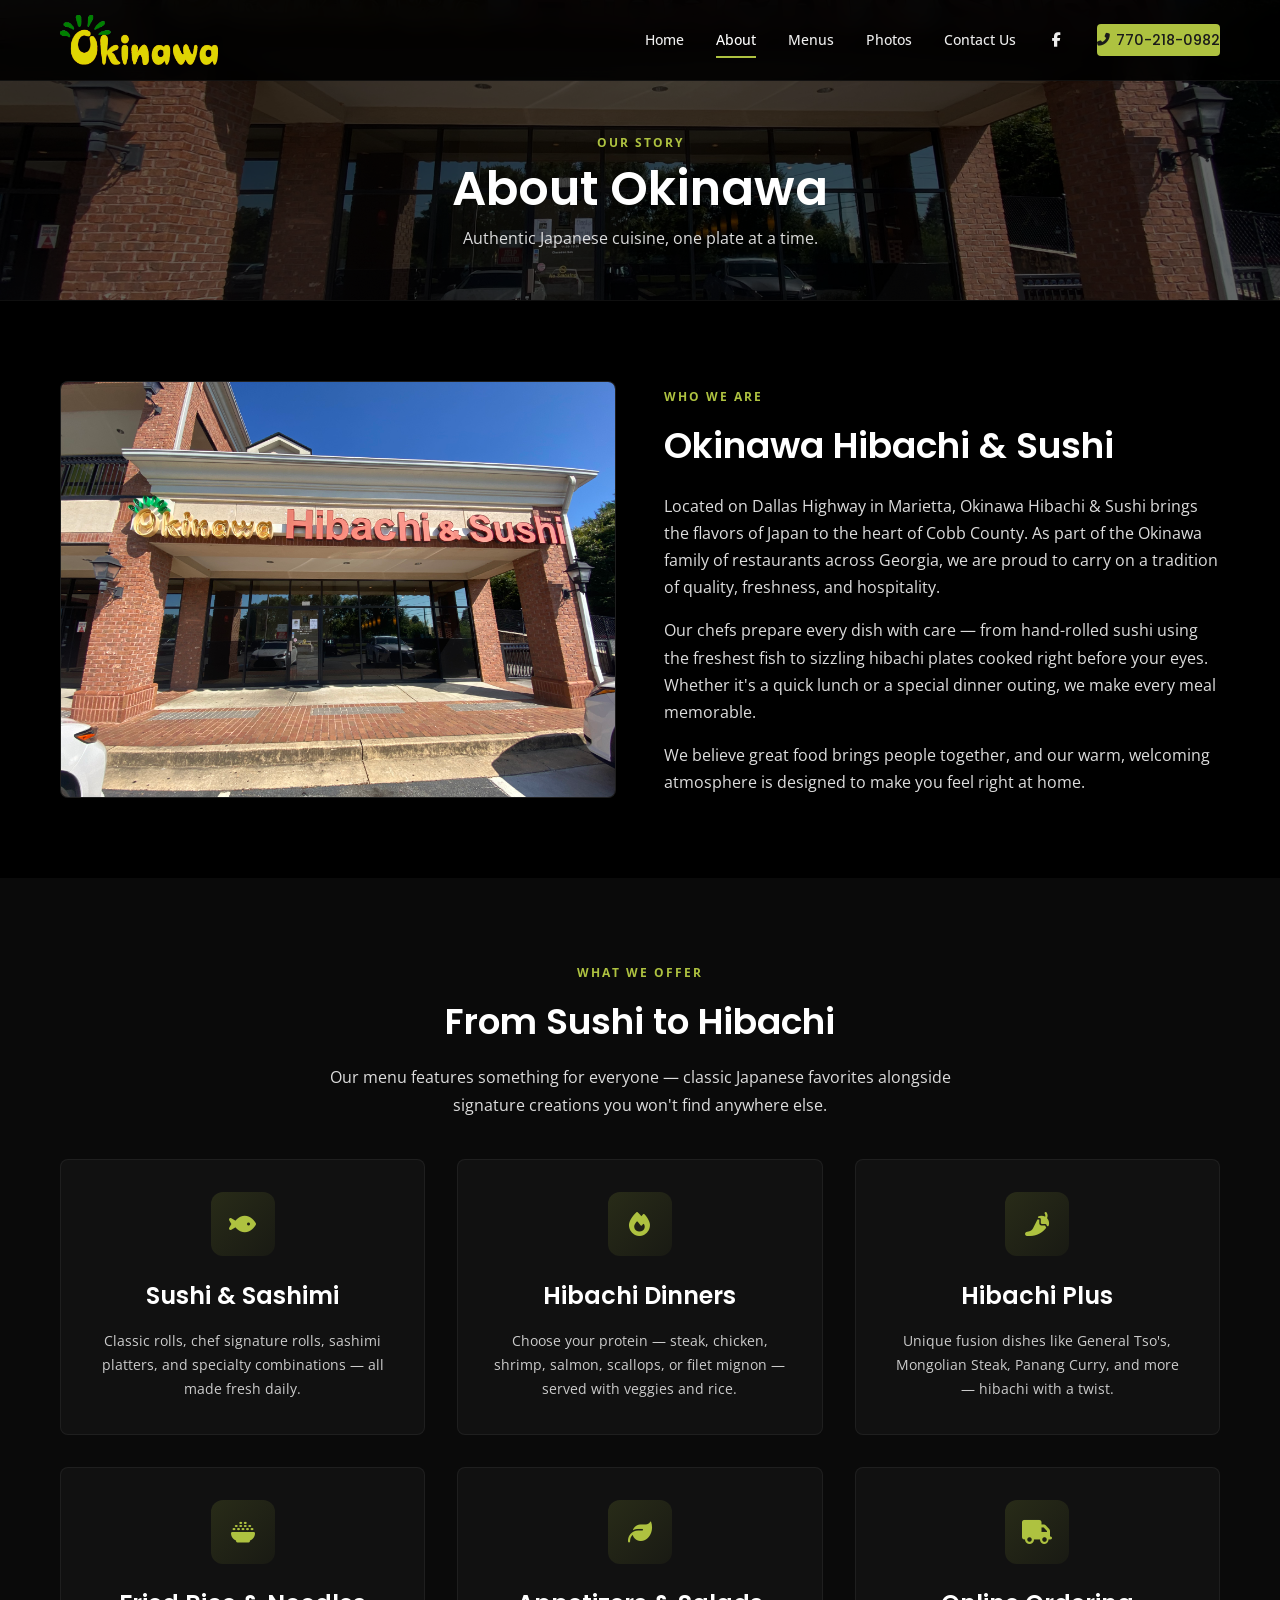
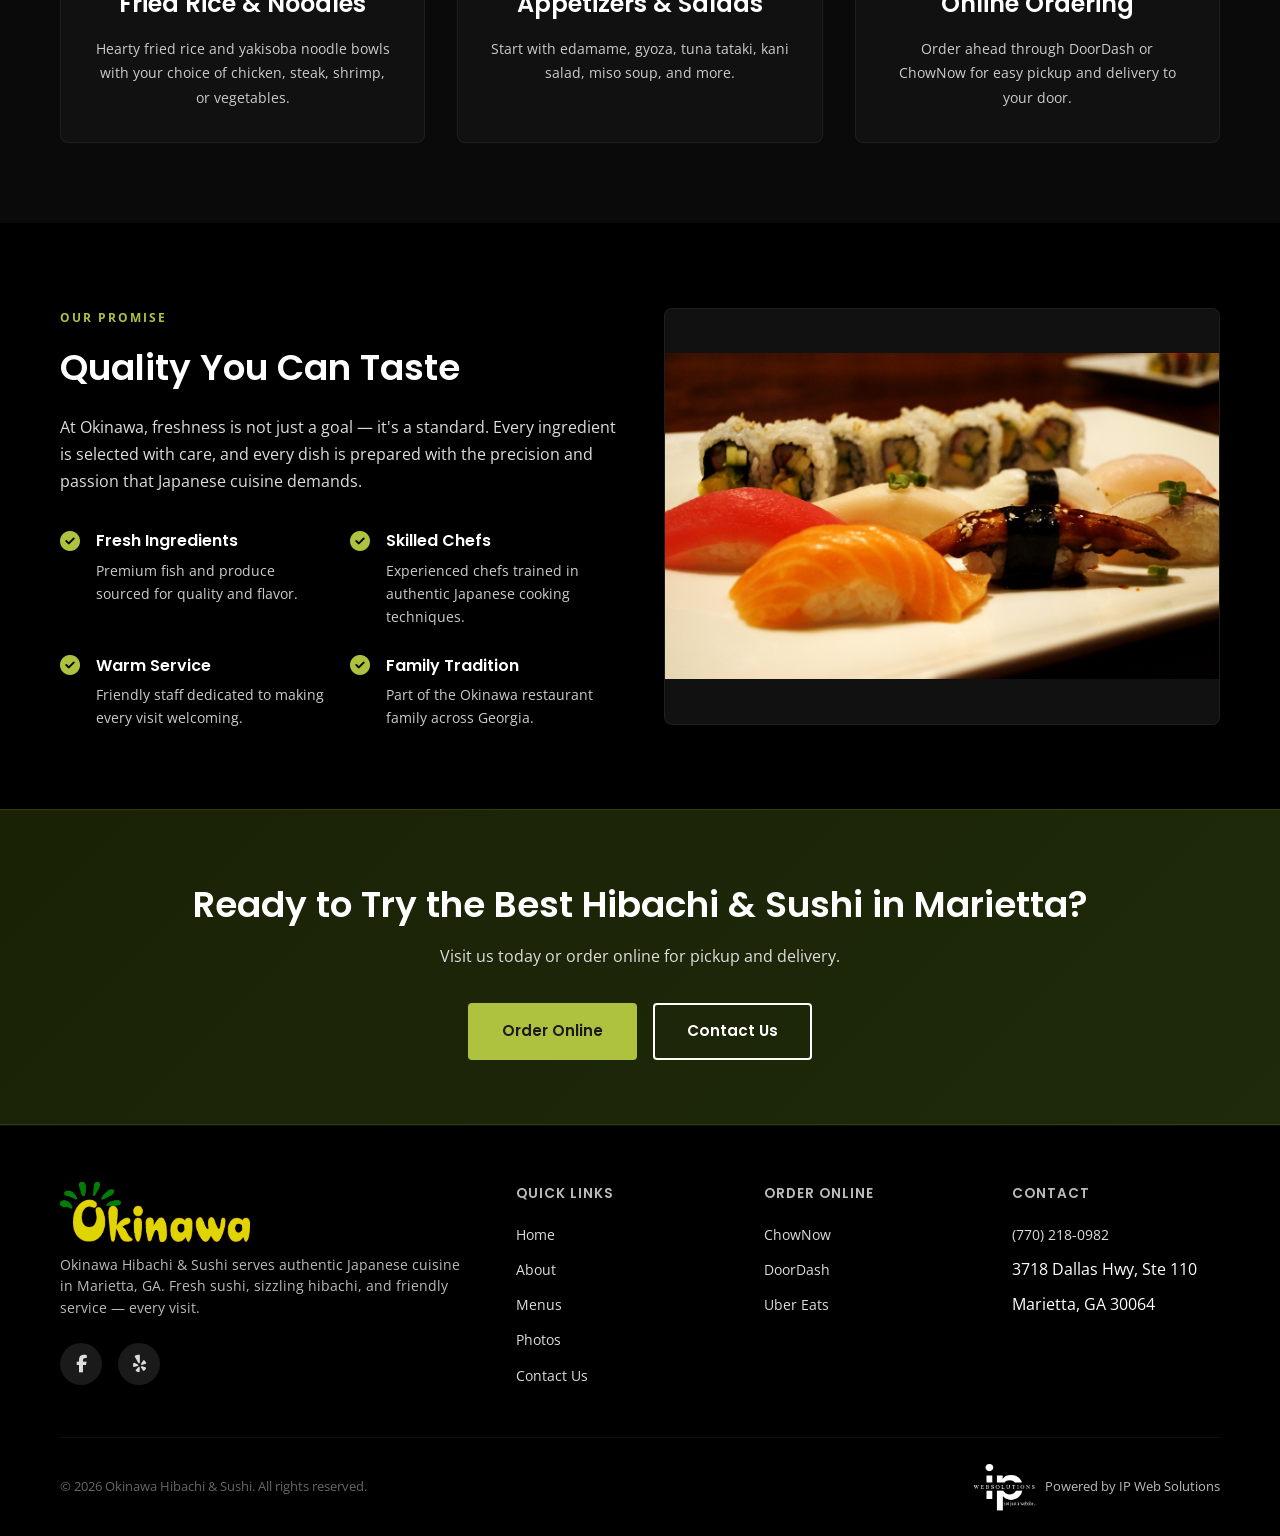
<file: about.html>
<!DOCTYPE html>
<html lang="en">
<head>
  <meta charset="UTF-8">
  <meta name="viewport" content="width=device-width, initial-scale=1.0">
  <title>About | Okinawa Hibachi &amp; Sushi — Marietta, GA</title>
  <meta name="description" content="Learn about Okinawa Hibachi &amp; Sushi in Marietta, GA. Authentic Japanese hibachi and sushi with fresh ingredients and expert preparation.">
  <link rel="canonical" href="https://okinawamarietta.com/about.html">
  <meta name="google-site-verification" content="oXHYq9LXJpDZgLNBL3jFryf9S1InIetwg-Su3VbhCg8">
  <meta property="og:title" content="About | Okinawa Hibachi &amp; Sushi — Marietta, GA">
  <meta property="og:description" content="Learn about Okinawa Hibachi &amp; Sushi in Marietta, GA. Authentic Japanese hibachi and sushi with fresh ingredients and expert preparation.">
  <meta property="og:image" content="https://okinawamarietta.com/images/serene/storefront.jpg">
  <meta property="og:url" content="https://okinawamarietta.com/about.html">
  <meta property="og:type" content="website">
  <meta name="twitter:card" content="summary_large_image">
  <meta name="twitter:title" content="About | Okinawa Hibachi &amp; Sushi — Marietta, GA">
  <meta name="twitter:description" content="Learn about Okinawa Hibachi &amp; Sushi in Marietta, GA. Authentic Japanese hibachi and sushi with fresh ingredients and expert preparation.">
  <meta name="twitter:image" content="https://okinawamarietta.com/images/serene/storefront.jpg">
  <link rel="icon" type="image/png" sizes="32x32" href="favicon-32x32.png">
  <link rel="icon" type="image/png" sizes="16x16" href="favicon-16x16.png">
  <link rel="apple-touch-icon" sizes="180x180" href="apple-touch-icon.png">
  <link rel="preconnect" href="https://fonts.googleapis.com">
  <link rel="preconnect" href="https://fonts.gstatic.com" crossorigin>
  <link href="https://fonts.googleapis.com/css2?family=Open+Sans:wght@300;400;500;600;700&family=Poppins:wght@400;500;600;700;800&display=swap" rel="stylesheet">
  <link rel="stylesheet" href="https://cdnjs.cloudflare.com/ajax/libs/font-awesome/6.5.1/css/all.min.css">
  <link rel="stylesheet" href="css/styles.css?v=cbc9b0d5">
  <script type="application/ld+json">
  {
    "@context": "https://schema.org",
    "@type": "Restaurant",
    "name": "Okinawa Hibachi & Sushi",
    "url": "https://okinawamarietta.com",
    "telephone": "+1-770-218-0982",
    "servesCuisine": ["Japanese", "Sushi", "Hibachi"],
    "address": {
      "@type": "PostalAddress",
      "streetAddress": "3718 Dallas Hwy Ste 110",
      "addressLocality": "Marietta",
      "addressRegion": "GA",
      "postalCode": "30064",
      "addressCountry": "US"
    },
    "image": "https://okinawamarietta.com/images/serene/storefront.jpg",
    "sameAs": ["https://www.facebook.com/p/Okinawa-Hibachi-Sushi-100067176165063/"]
  }
  </script>
</head>
<body>

  <!-- Header -->
  <header class="header">
    <nav class="nav container">
      <a href="index.html" class="nav-logo"><img src="images/okinawa-logo.png" alt="Okinawa Hibachi &amp; Sushi" class="nav-logo-img"></a>
      <div class="nav-links">
        <a href="index.html">Home</a>
        <a href="about.html" class="active">About</a>
        <a href="menu.html">Menus</a>
        <a href="photos.html">Photos</a>
        <a href="contact.html">Contact Us</a>
        <a href="https://www.facebook.com/p/Okinawa-Hibachi-Sushi-100067176165063/" target="_blank" class="nav-social"><i class="fab fa-facebook-f"></i></a>
        <a href="tel:+17702180982" class="nav-phone"><i class="fas fa-phone-alt"></i> 770-218-0982</a>
      </div>
      <button class="hamburger" aria-label="Toggle menu">
        <span></span><span></span><span></span>
      </button>
    </nav>
    <div class="nav-overlay"></div>
  </header>

  <!-- Page Header -->
  <section class="page-header">
    <div class="page-header-bg" style="background-image:url('images/serene/storefront.jpg')"></div>
    <div class="container" style="position:relative;z-index:1;">
      <span class="section-badge">Our Story</span>
      <h1>About Okinawa</h1>
      <p>Authentic Japanese cuisine, one plate at a time.</p>
    </div>
  </section>

  <!-- About Content -->
  <section class="section-dark">
    <div class="container">
      <div class="about-grid">
        <div class="about-img reveal">
          <img src="images/serene/storefront.jpg" alt="Okinawa Hibachi &amp; Sushi storefront in Marietta, GA">
        </div>
        <div class="about-text reveal">
          <span class="section-badge">Who We Are</span>
          <h2>Okinawa Hibachi &amp; Sushi</h2>
          <p>Located on Dallas Highway in Marietta, Okinawa Hibachi &amp; Sushi brings the flavors of Japan to the heart of Cobb County. As part of the Okinawa family of restaurants across Georgia, we are proud to carry on a tradition of quality, freshness, and hospitality.</p>
          <p>Our chefs prepare every dish with care — from hand-rolled sushi using the freshest fish to sizzling hibachi plates cooked right before your eyes. Whether it's a quick lunch or a special dinner outing, we make every meal memorable.</p>
          <p>We believe great food brings people together, and our warm, welcoming atmosphere is designed to make you feel right at home.</p>
        </div>
      </div>
    </div>
  </section>

  <!-- What We Offer -->
  <section class="section-alt">
    <div class="container text-center">
      <span class="section-badge">What We Offer</span>
      <h2 class="section-heading">From Sushi to Hibachi</h2>
      <p class="section-sub mx-auto">Our menu features something for everyone — classic Japanese favorites alongside signature creations you won't find anywhere else.</p>
    </div>
    <div class="container">
      <div class="features-grid">
        <div class="feature-card reveal">
          <div class="feature-icon"><i class="fas fa-fish"></i></div>
          <h3>Sushi &amp; Sashimi</h3>
          <p>Classic rolls, chef signature rolls, sashimi platters, and specialty combinations — all made fresh daily.</p>
        </div>
        <div class="feature-card reveal">
          <div class="feature-icon"><i class="fas fa-fire"></i></div>
          <h3>Hibachi Dinners</h3>
          <p>Choose your protein — steak, chicken, shrimp, salmon, scallops, or filet mignon — served with veggies and rice.</p>
        </div>
        <div class="feature-card reveal">
          <div class="feature-icon"><i class="fas fa-pepper-hot"></i></div>
          <h3>Hibachi Plus</h3>
          <p>Unique fusion dishes like General Tso's, Mongolian Steak, Panang Curry, and more — hibachi with a twist.</p>
        </div>
        <div class="feature-card reveal">
          <div class="feature-icon"><i class="fas fa-bowl-rice"></i></div>
          <h3>Fried Rice &amp; Noodles</h3>
          <p>Hearty fried rice and yakisoba noodle bowls with your choice of chicken, steak, shrimp, or vegetables.</p>
        </div>
        <div class="feature-card reveal">
          <div class="feature-icon"><i class="fas fa-leaf"></i></div>
          <h3>Appetizers &amp; Salads</h3>
          <p>Start with edamame, gyoza, tuna tataki, kani salad, miso soup, and more.</p>
        </div>
        <div class="feature-card reveal">
          <div class="feature-icon"><i class="fas fa-truck"></i></div>
          <h3>Online Ordering</h3>
          <p>Order ahead through DoorDash or ChowNow for easy pickup and delivery to your door.</p>
        </div>
      </div>
    </div>
  </section>

  <!-- Values -->
  <section class="section-dark">
    <div class="container">
      <div class="about-grid">
        <div class="about-text reveal">
          <span class="section-badge">Our Promise</span>
          <h2>Quality You Can Taste</h2>
          <p>At Okinawa, freshness is not just a goal — it's a standard. Every ingredient is selected with care, and every dish is prepared with the precision and passion that Japanese cuisine demands.</p>
          <div class="values-grid">
            <div class="value-item">
              <i class="fas fa-check-circle"></i>
              <div>
                <h4>Fresh Ingredients</h4>
                <p>Premium fish and produce sourced for quality and flavor.</p>
              </div>
            </div>
            <div class="value-item">
              <i class="fas fa-check-circle"></i>
              <div>
                <h4>Skilled Chefs</h4>
                <p>Experienced chefs trained in authentic Japanese cooking techniques.</p>
              </div>
            </div>
            <div class="value-item">
              <i class="fas fa-check-circle"></i>
              <div>
                <h4>Warm Service</h4>
                <p>Friendly staff dedicated to making every visit welcoming.</p>
              </div>
            </div>
            <div class="value-item">
              <i class="fas fa-check-circle"></i>
              <div>
                <h4>Family Tradition</h4>
                <p>Part of the Okinawa restaurant family across Georgia.</p>
              </div>
            </div>
          </div>
        </div>
        <div class="about-img reveal">
          <img loading="lazy" src="images/serene/nigiri-closeup-2.jpg" alt="Nigiri sushi closeup">
        </div>
      </div>
    </div>
  </section>

  <!-- CTA -->
  <section class="cta-section">
    <div class="container reveal">
      <h2>Ready to Try the Best Hibachi &amp; Sushi in Marietta?</h2>
      <p>Visit us today or order online for pickup and delivery.</p>
      <div style="display:flex;gap:1rem;justify-content:center;flex-wrap:wrap;margin-top:1.5rem;">
        <div class="order-dropdown">
          <span class="btn btn-primary order-dropdown-btn" onclick="this.nextElementSibling.classList.toggle('open')">Order Online</span>
          <div class="order-dropdown-list">
            <a href="https://order.online/store/OkinawaHibachiandSushi-214505" target="_blank">ChowNow</a>
            <a href="https://www.doordash.com/store/okinawa-hibachi-and-sushi-marietta-214505/" target="_blank">DoorDash</a>
            <a href="https://www.ubereats.com/store/okinawa-hibachi-and-sushi-marietta/-2jIXX8yRQKUT7azbcEYQg" target="_blank">Uber Eats</a>
          </div>
        </div>
        <a href="contact.html" class="btn btn-secondary">Contact Us</a>
      </div>
    </div>
  </section>

  <!-- Footer -->
  <footer class="footer">
    <div class="container">
      <div class="footer-grid">
        <div class="footer-about">
          <div class="footer-logo"><img src="images/okinawa-logo.png" alt="Okinawa Hibachi &amp; Sushi" class="footer-logo-img"></div>
          <p>Okinawa Hibachi &amp; Sushi serves authentic Japanese cuisine in Marietta, GA. Fresh sushi, sizzling hibachi, and friendly service — every visit.</p>
          <div class="social-links">
            <a href="https://www.facebook.com/p/Okinawa-Hibachi-Sushi-100067176165063/" target="_blank" class="social-link" aria-label="Facebook"><i class="fab fa-facebook-f"></i></a>
            <a href="https://www.yelp.com/biz/okinawa-hibachi-and-sushi-marietta" target="_blank" class="social-link" aria-label="Yelp"><i class="fab fa-yelp"></i></a>
          </div>
        </div>
        <div class="footer-col">
          <h4>Quick Links</h4>
          <ul>
            <li><a href="index.html">Home</a></li>
            <li><a href="about.html">About</a></li>
            <li><a href="menu.html">Menus</a></li>
            <li><a href="photos.html">Photos</a></li>
            <li><a href="contact.html">Contact Us</a></li>
          </ul>
        </div>
        <div class="footer-col">
          <h4>Order Online</h4>
          <ul>
            <li><a href="https://order.online/store/OkinawaHibachiandSushi-214505" target="_blank">ChowNow</a></li>
            <li><a href="https://www.doordash.com/store/okinawa-hibachi-and-sushi-marietta-214505/" target="_blank">DoorDash</a></li>
            <li><a href="https://www.ubereats.com/store/okinawa-hibachi-and-sushi-marietta/-2jIXX8yRQKUT7azbcEYQg" target="_blank">Uber Eats</a></li>
          </ul>
        </div>
        <div class="footer-col">
          <h4>Contact</h4>
          <ul>
            <li><a href="tel:+17702180982" class="tel-link">(770) 218-0982</a></li>
            <li>3718 Dallas Hwy, Ste 110</li>
            <li>Marietta, GA 30064</li>
          </ul>
        </div>
      </div>
      <div class="footer-bottom">
        <span>&copy; 2026 Okinawa Hibachi &amp; Sushi. All rights reserved.</span>
        <a href="https://ipwebsolutions.net" target="_blank"><img src="images/ipw-logo-white.webp" alt="IP Web Solutions" class="ipw-logo"> Powered by IP Web Solutions</a>
      </div>
    </div>
  </footer>

  <button class="back-to-top" aria-label="Back to top"><i class="fas fa-chevron-up"></i></button>

  <div class="modal-overlay" id="modalOverlay">
    <div class="modal">
      <div class="modal-icon"><i class="fas fa-check"></i></div>
      <h3>Success</h3>
      <p>Your message has been sent.</p>
      <button class="btn btn-primary" onclick="closeModal()">Got It</button>
    </div>
  </div>

  <script src="js/main.js?v=9117ed8e"></script>
  <script src="https://ronb.ipwebsolutions.net/api/tracker.js" data-business="okinawamarietta" defer></script>
  <script src="https://ronb.ipwebsolutions.net/api/ga4.js" data-ga4="G-REPNMKKG5W" async></script>
</body>
</html>
</file>
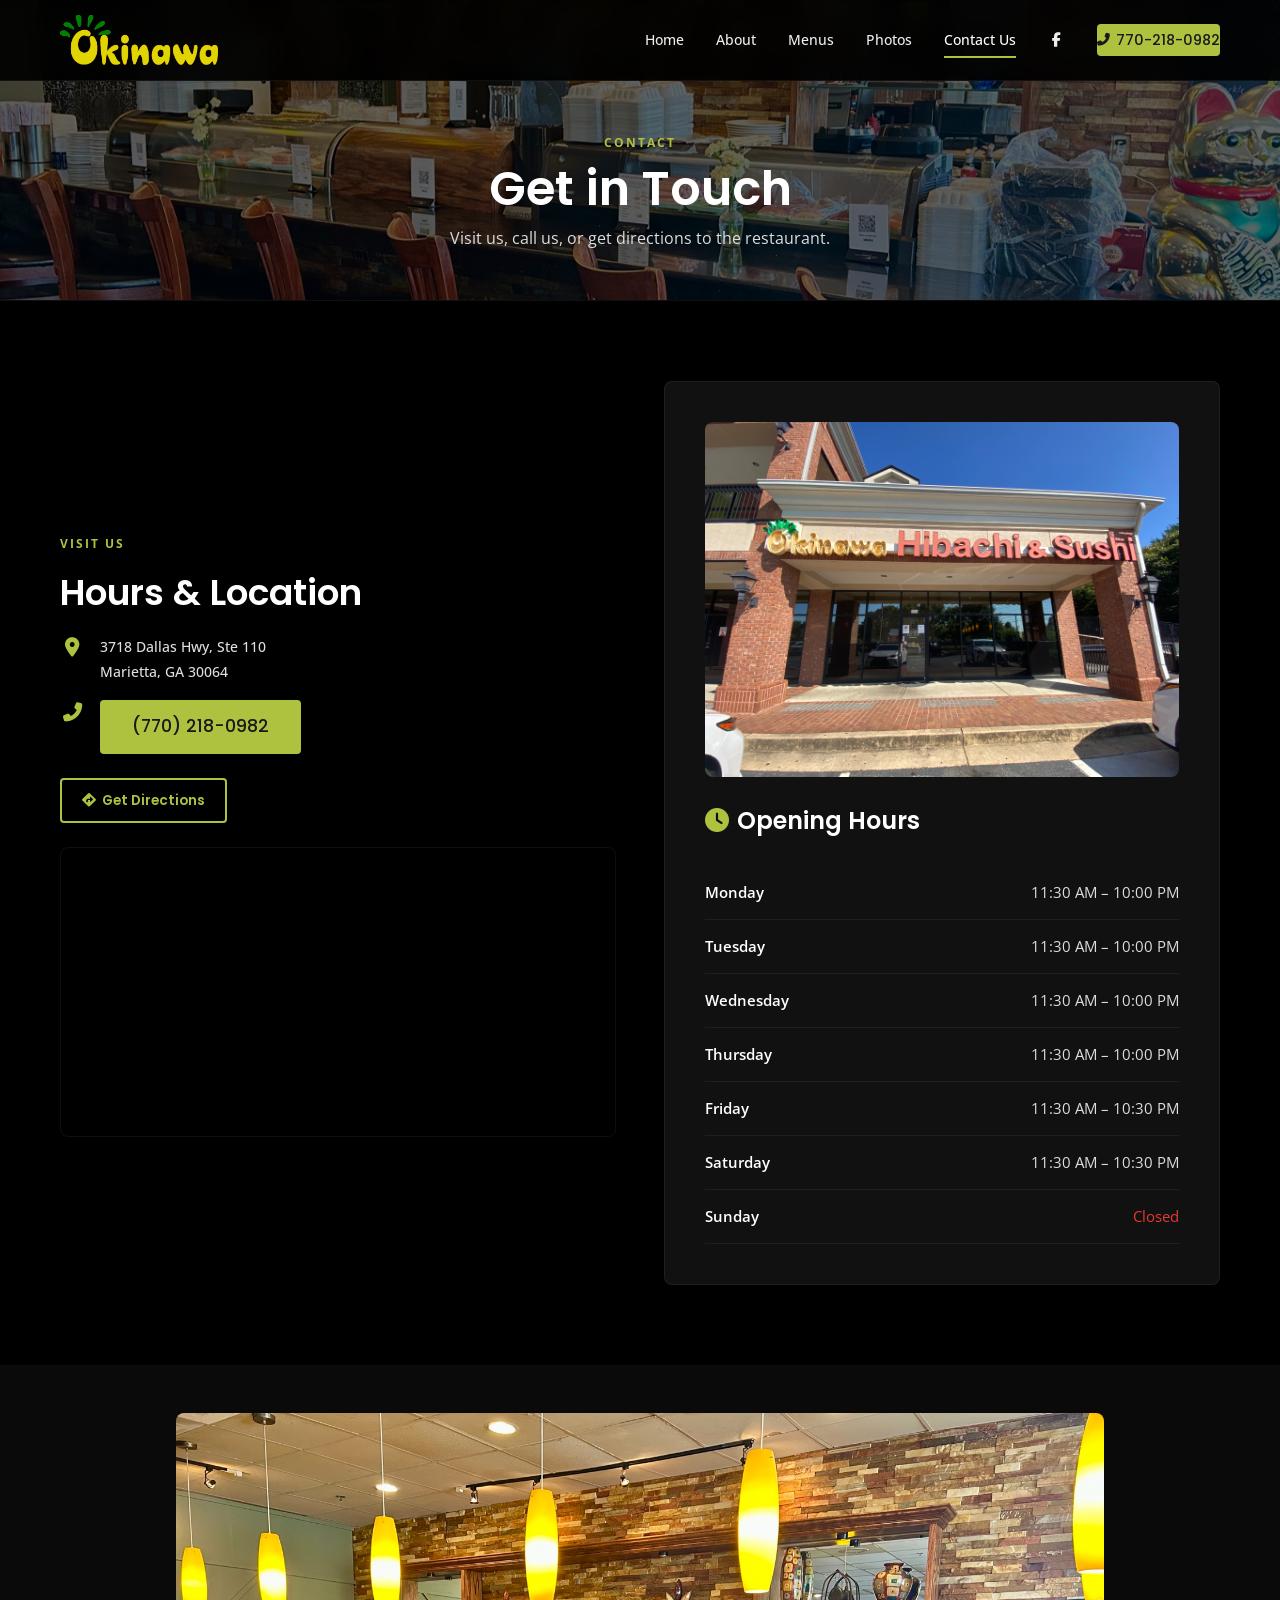
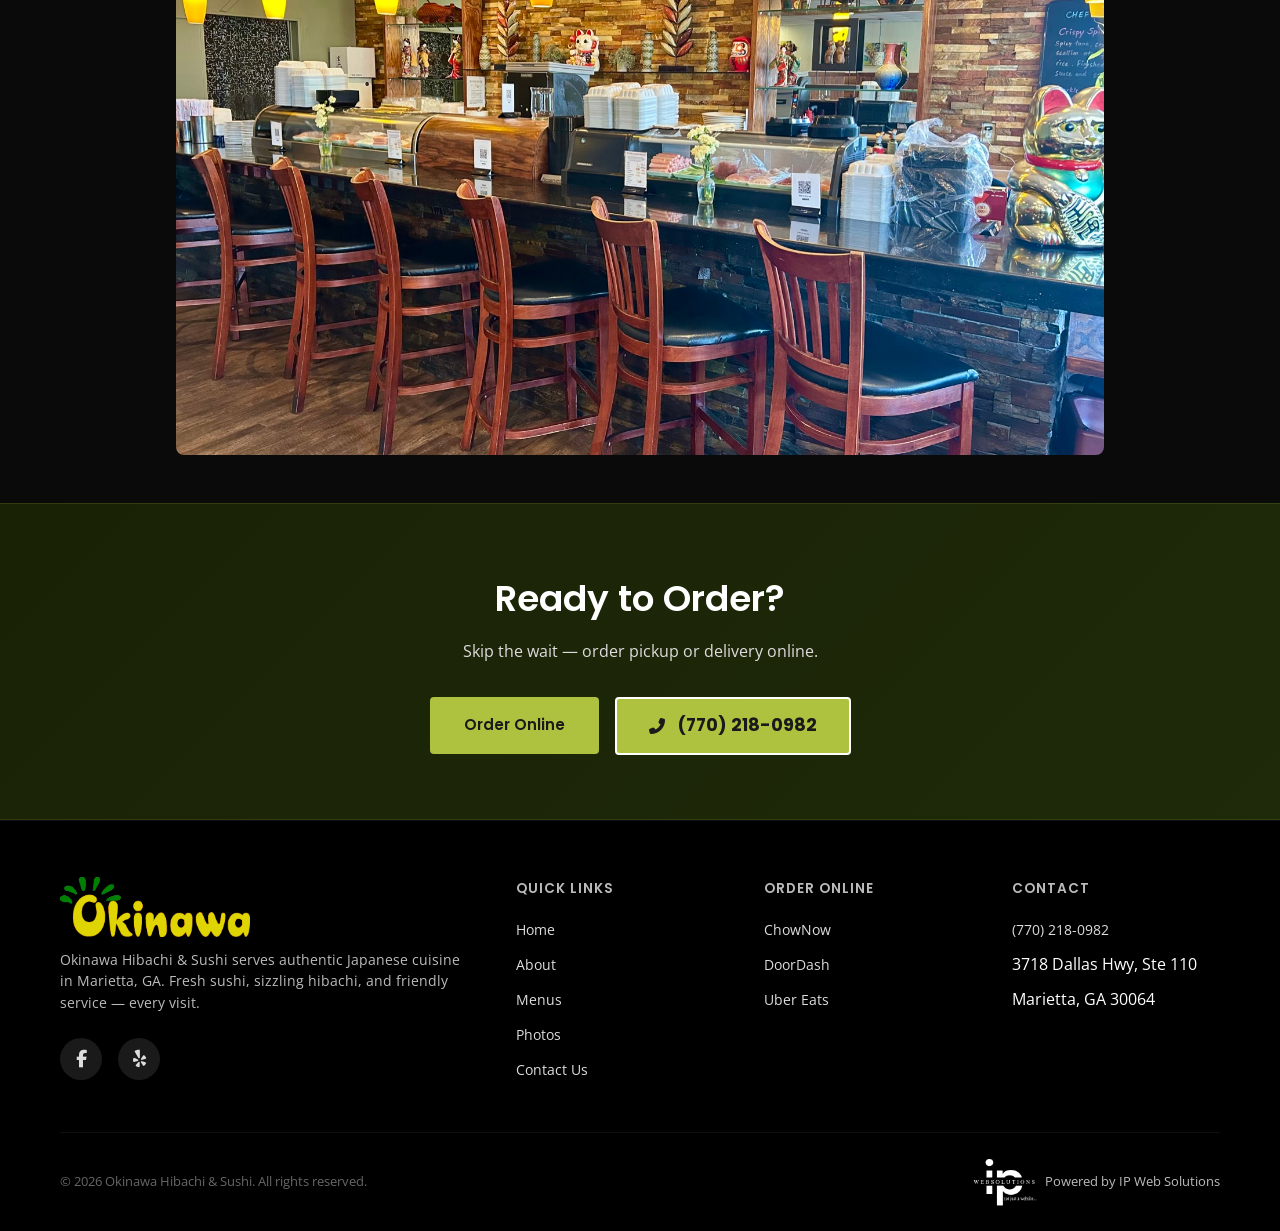
<file: contact.html>
<!DOCTYPE html>
<html lang="en">
<head>
  <meta charset="UTF-8">
  <meta name="viewport" content="width=device-width, initial-scale=1.0">
  <title>Contact | Okinawa Hibachi &amp; Sushi — Marietta, GA</title>
  <meta name="description" content="Contact Okinawa Hibachi &amp; Sushi in Marietta, GA. Find our hours, location, phone number, and directions.">
  <link rel="canonical" href="https://okinawamarietta.com/contact.html">
  <meta name="google-site-verification" content="oXHYq9LXJpDZgLNBL3jFryf9S1InIetwg-Su3VbhCg8">
  <meta property="og:title" content="Contact | Okinawa Hibachi &amp; Sushi — Marietta, GA">
  <meta property="og:description" content="Contact Okinawa Hibachi &amp; Sushi in Marietta, GA. Find our hours, location, phone number, and directions.">
  <meta property="og:image" content="https://okinawamarietta.com/images/serene/storefront.jpg">
  <meta property="og:url" content="https://okinawamarietta.com/contact.html">
  <meta property="og:type" content="website">
  <meta name="twitter:card" content="summary_large_image">
  <meta name="twitter:title" content="Contact | Okinawa Hibachi &amp; Sushi — Marietta, GA">
  <meta name="twitter:description" content="Contact Okinawa Hibachi &amp; Sushi in Marietta, GA. Find our hours, location, phone number, and directions.">
  <meta name="twitter:image" content="https://okinawamarietta.com/images/serene/storefront.jpg">
  <link rel="icon" type="image/png" sizes="32x32" href="favicon-32x32.png">
  <link rel="icon" type="image/png" sizes="16x16" href="favicon-16x16.png">
  <link rel="apple-touch-icon" sizes="180x180" href="apple-touch-icon.png">
  <link rel="preconnect" href="https://fonts.googleapis.com">
  <link rel="preconnect" href="https://fonts.gstatic.com" crossorigin>
  <link href="https://fonts.googleapis.com/css2?family=Open+Sans:wght@300;400;500;600;700&family=Poppins:wght@400;500;600;700;800&display=swap" rel="stylesheet">
  <link rel="stylesheet" href="https://cdnjs.cloudflare.com/ajax/libs/font-awesome/6.5.1/css/all.min.css">
  <link rel="stylesheet" href="css/styles.css?v=cbc9b0d5">
  <script type="application/ld+json">
  {
    "@context": "https://schema.org",
    "@type": "Restaurant",
    "name": "Okinawa Hibachi & Sushi",
    "url": "https://okinawamarietta.com",
    "telephone": "+1-770-218-0982",
    "servesCuisine": ["Japanese", "Sushi", "Hibachi"],
    "address": {
      "@type": "PostalAddress",
      "streetAddress": "3718 Dallas Hwy Ste 110",
      "addressLocality": "Marietta",
      "addressRegion": "GA",
      "postalCode": "30064",
      "addressCountry": "US"
    },
    "image": "https://okinawamarietta.com/images/serene/storefront.jpg",
    "sameAs": ["https://www.facebook.com/p/Okinawa-Hibachi-Sushi-100067176165063/"]
  }
  </script>
</head>
<body>

  <!-- Header -->
  <header class="header">
    <nav class="nav container">
      <a href="index.html" class="nav-logo"><img src="images/okinawa-logo.png" alt="Okinawa Hibachi &amp; Sushi" class="nav-logo-img"></a>
      <div class="nav-links">
        <a href="index.html">Home</a>
        <a href="about.html">About</a>
        <a href="menu.html">Menus</a>
        <a href="photos.html">Photos</a>
        <a href="contact.html" class="active">Contact Us</a>
        <a href="https://www.facebook.com/p/Okinawa-Hibachi-Sushi-100067176165063/" target="_blank" class="nav-social"><i class="fab fa-facebook-f"></i></a>
        <a href="tel:+17702180982" class="nav-phone"><i class="fas fa-phone-alt"></i> 770-218-0982</a>
      </div>
      <button class="hamburger" aria-label="Toggle menu">
        <span></span><span></span><span></span>
      </button>
    </nav>
    <div class="nav-overlay"></div>
  </header>

  <!-- Page Header -->
  <section class="page-header">
    <div class="page-header-bg" style="background-image:url('images/serene/interior-new-2.jpg')"></div>
    <div class="container" style="position:relative;z-index:1;">
      <span class="section-badge">Contact</span>
      <h1>Get in Touch</h1>
      <p>Visit us, call us, or get directions to the restaurant.</p>
    </div>
  </section>

  <!-- Hours & Location -->
  <section class="section-dark" id="hours">
    <div class="container">
      <div class="hours-grid">
        <div class="reveal">
          <span class="section-badge">Visit Us</span>
          <h2 class="section-heading">Hours &amp; Location</h2>
          <div class="contact-info-item" style="margin-bottom:1rem;">
            <i class="fas fa-map-marker-alt"></i>
            <div>
              <p style="color:#e0e0e0;font-weight:500;">3718 Dallas Hwy, Ste 110<br>Marietta, GA 30064</p>
            </div>
          </div>
          <div class="contact-info-item" style="margin-bottom:1.5rem;">
            <i class="fas fa-phone-alt"></i>
            <div>
              <p><a href="tel:+17702180982" class="tel-link phone-btn" style="color:#e0e0e0;font-weight:500;">(770) 218-0982</a></p>
            </div>
          </div>
          <a href="https://www.google.com/maps/place/3718+Dallas+Hwy+%23110,+Marietta,+GA+30064" target="_blank" class="btn btn-outline btn-sm"><i class="fas fa-directions"></i> &nbsp;Get Directions</a>
          <div class="map-wrap" style="margin-top:1.5rem;">
            <iframe
              src="https://www.google.com/maps/embed?pb=!1m18!1m12!1m3!1d3310.2!2d-84.594!3d33.94!2m3!1f0!2f0!3f0!3m2!1i1024!2i768!4f13.1!3m3!1m2!1s0x88f51b2d3a6c7f07%3A0x5d7c1b5e9f8a3b2d!2s3718%20Dallas%20Hwy%20%23110%2C%20Marietta%2C%20GA%2030064!5e0!3m2!1sen!2sus!4v1711900000000!5m2!1sen!2sus"
              allowfullscreen loading="lazy" referrerpolicy="no-referrer-when-downgrade"
              title="Okinawa Hibachi &amp; Sushi location map">
            </iframe>
          </div>
        </div>
        <div class="hours-card reveal">
          <div style="border-radius:8px;overflow:hidden;margin-bottom:1.5rem;">
            <img src="images/serene/storefront.jpg" alt="Okinawa Hibachi &amp; Sushi storefront" style="width:100%;height:auto;display:block;">
          </div>
          <h3><i class="fas fa-clock" style="color:#AEC240;margin-right:.5rem;"></i>Opening Hours</h3>
          <table class="hours-table">
            <tr><td>Monday</td><td>11:30 AM – 10:00 PM</td></tr>
            <tr><td>Tuesday</td><td>11:30 AM – 10:00 PM</td></tr>
            <tr><td>Wednesday</td><td>11:30 AM – 10:00 PM</td></tr>
            <tr><td>Thursday</td><td>11:30 AM – 10:00 PM</td></tr>
            <tr><td>Friday</td><td>11:30 AM – 10:30 PM</td></tr>
            <tr><td>Saturday</td><td>11:30 AM – 10:30 PM</td></tr>
            <tr class="closed"><td>Sunday</td><td>Closed</td></tr>
          </table>
        </div>
      </div>
    </div>
  </section>

  <!-- Sushi Bar -->
  <section class="section-alt" style="padding:0;">
    <div class="container" style="max-width:960px;padding:3rem 1rem;">
      <div class="reveal" style="border-radius:8px;overflow:hidden;">
        <img src="images/serene/interior-new-2.jpg" alt="Okinawa sushi bar" style="width:100%;height:auto;display:block;">
      </div>
    </div>
  </section>

  <!-- CTA -->
  <section class="cta-section">
    <div class="container reveal">
      <h2>Ready to Order?</h2>
      <p>Skip the wait — order pickup or delivery online.</p>
      <div style="display:flex;gap:1rem;justify-content:center;flex-wrap:wrap;margin-top:1.5rem;">
        <div class="order-dropdown">
          <span class="btn btn-primary order-dropdown-btn" onclick="this.nextElementSibling.classList.toggle('open')">Order Online</span>
          <div class="order-dropdown-list">
            <a href="https://order.online/store/OkinawaHibachiandSushi-214505" target="_blank">ChowNow</a>
            <a href="https://www.doordash.com/store/okinawa-hibachi-and-sushi-marietta-214505/" target="_blank">DoorDash</a>
            <a href="https://www.ubereats.com/store/okinawa-hibachi-and-sushi-marietta/-2jIXX8yRQKUT7azbcEYQg" target="_blank">Uber Eats</a>
          </div>
        </div>
        <a href="tel:+17702180982" class="tel-link phone-btn btn btn-secondary"><i class="fas fa-phone-alt"></i> &nbsp;(770) 218-0982</a>
      </div>
    </div>
  </section>

  <!-- Footer -->
  <footer class="footer">
    <div class="container">
      <div class="footer-grid">
        <div class="footer-about">
          <div class="footer-logo"><img src="images/okinawa-logo.png" alt="Okinawa Hibachi &amp; Sushi" class="footer-logo-img"></div>
          <p>Okinawa Hibachi &amp; Sushi serves authentic Japanese cuisine in Marietta, GA. Fresh sushi, sizzling hibachi, and friendly service — every visit.</p>
          <div class="social-links">
            <a href="https://www.facebook.com/p/Okinawa-Hibachi-Sushi-100067176165063/" target="_blank" class="social-link" aria-label="Facebook"><i class="fab fa-facebook-f"></i></a>
            <a href="https://www.yelp.com/biz/okinawa-hibachi-and-sushi-marietta" target="_blank" class="social-link" aria-label="Yelp"><i class="fab fa-yelp"></i></a>
          </div>
        </div>
        <div class="footer-col">
          <h4>Quick Links</h4>
          <ul>
            <li><a href="index.html">Home</a></li>
            <li><a href="about.html">About</a></li>
            <li><a href="menu.html">Menus</a></li>
            <li><a href="photos.html">Photos</a></li>
            <li><a href="contact.html">Contact Us</a></li>
          </ul>
        </div>
        <div class="footer-col">
          <h4>Order Online</h4>
          <ul>
            <li><a href="https://order.online/store/OkinawaHibachiandSushi-214505" target="_blank">ChowNow</a></li>
            <li><a href="https://www.doordash.com/store/okinawa-hibachi-and-sushi-marietta-214505/" target="_blank">DoorDash</a></li>
            <li><a href="https://www.ubereats.com/store/okinawa-hibachi-and-sushi-marietta/-2jIXX8yRQKUT7azbcEYQg" target="_blank">Uber Eats</a></li>
          </ul>
        </div>
        <div class="footer-col">
          <h4>Contact</h4>
          <ul>
            <li><a href="tel:+17702180982" class="tel-link">(770) 218-0982</a></li>
            <li>3718 Dallas Hwy, Ste 110</li>
            <li>Marietta, GA 30064</li>
          </ul>
        </div>
      </div>
      <div class="footer-bottom">
        <span>&copy; 2026 Okinawa Hibachi &amp; Sushi. All rights reserved.</span>
        <a href="https://ipwebsolutions.net" target="_blank"><img src="images/ipw-logo-white.webp" alt="IP Web Solutions" class="ipw-logo"> Powered by IP Web Solutions</a>
      </div>
    </div>
  </footer>

  <button class="back-to-top" aria-label="Back to top"><i class="fas fa-chevron-up"></i></button>

  <div class="modal-overlay" id="modalOverlay">
    <div class="modal">
      <div class="modal-icon"><i class="fas fa-check"></i></div>
      <h3>Success</h3>
      <p>Your message has been sent.</p>
      <button class="btn btn-primary" onclick="closeModal()">Got It</button>
    </div>
  </div>

  <script src="js/main.js?v=9117ed8e"></script>
  <script src="https://ronb.ipwebsolutions.net/api/tracker.js" data-business="okinawamarietta" defer></script>
  <script src="https://ronb.ipwebsolutions.net/api/ga4.js" data-ga4="G-REPNMKKG5W" async></script>
</body>
</html>
</file>
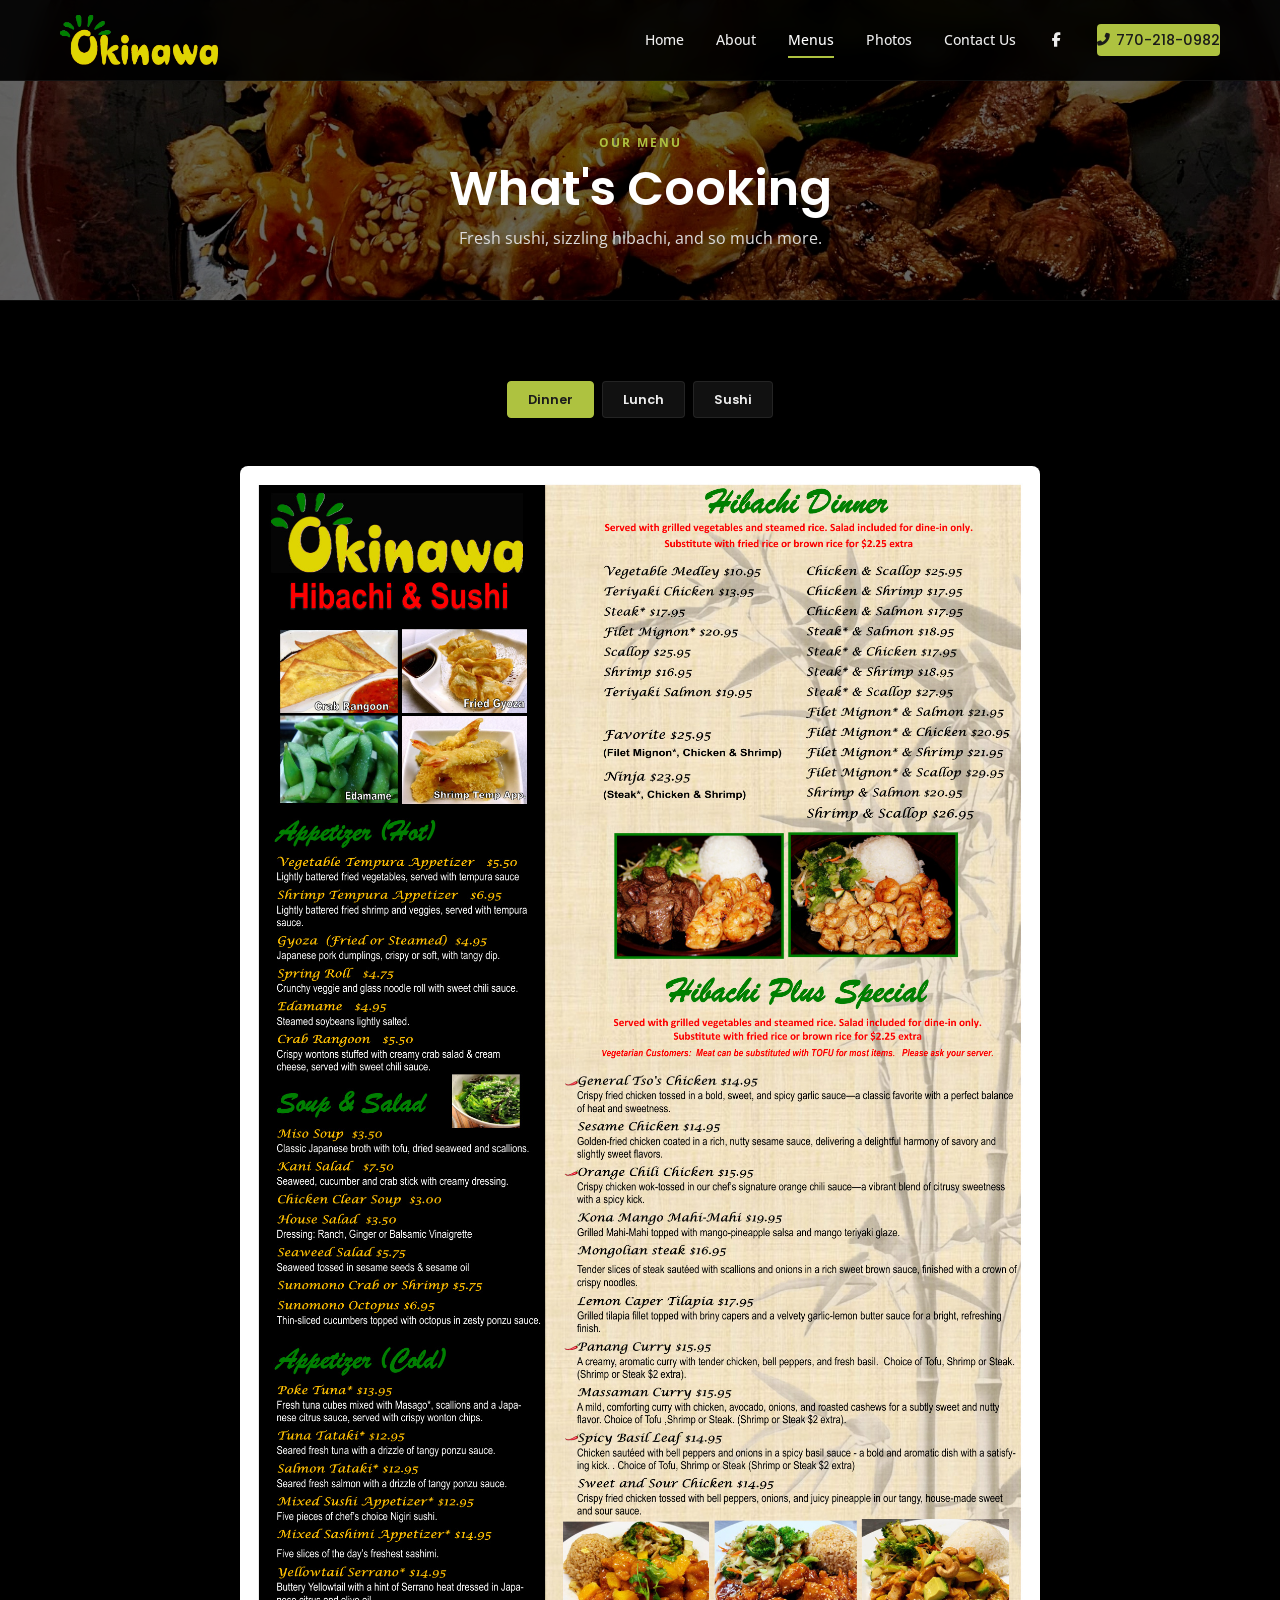
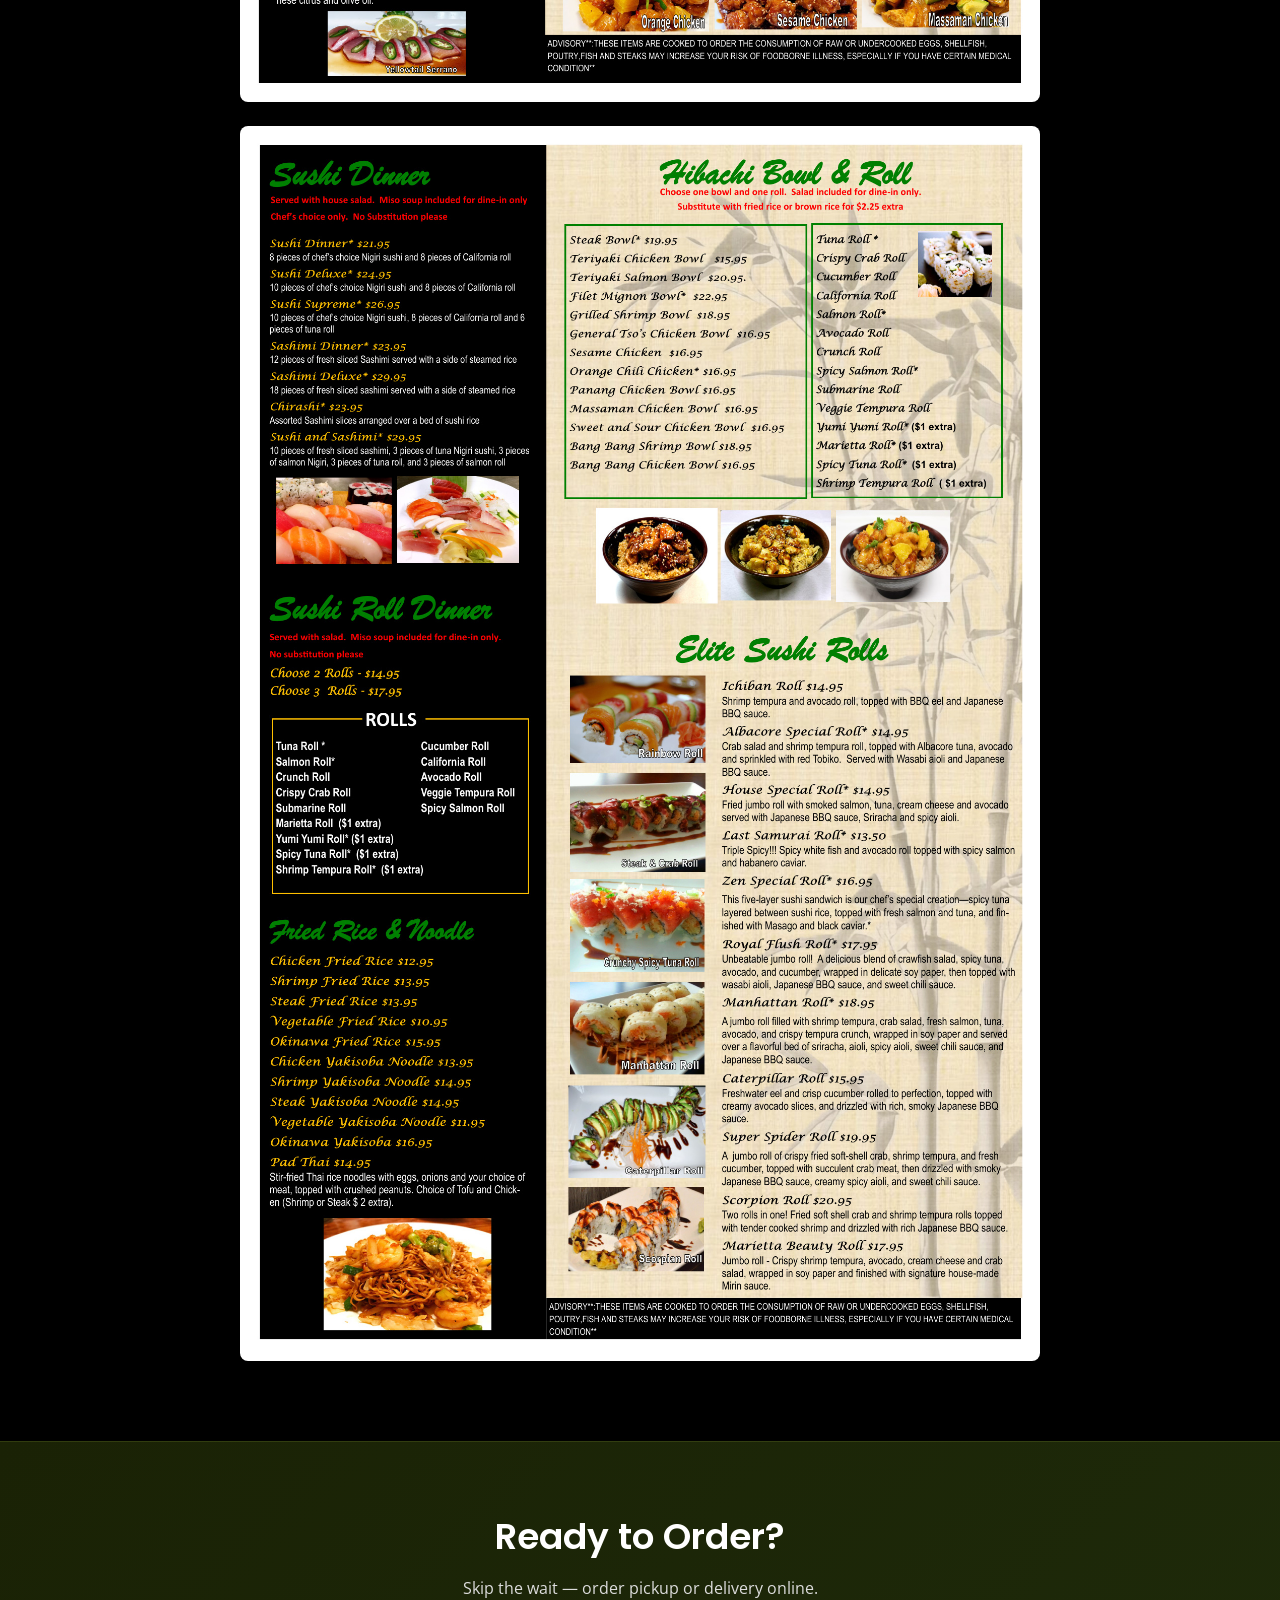
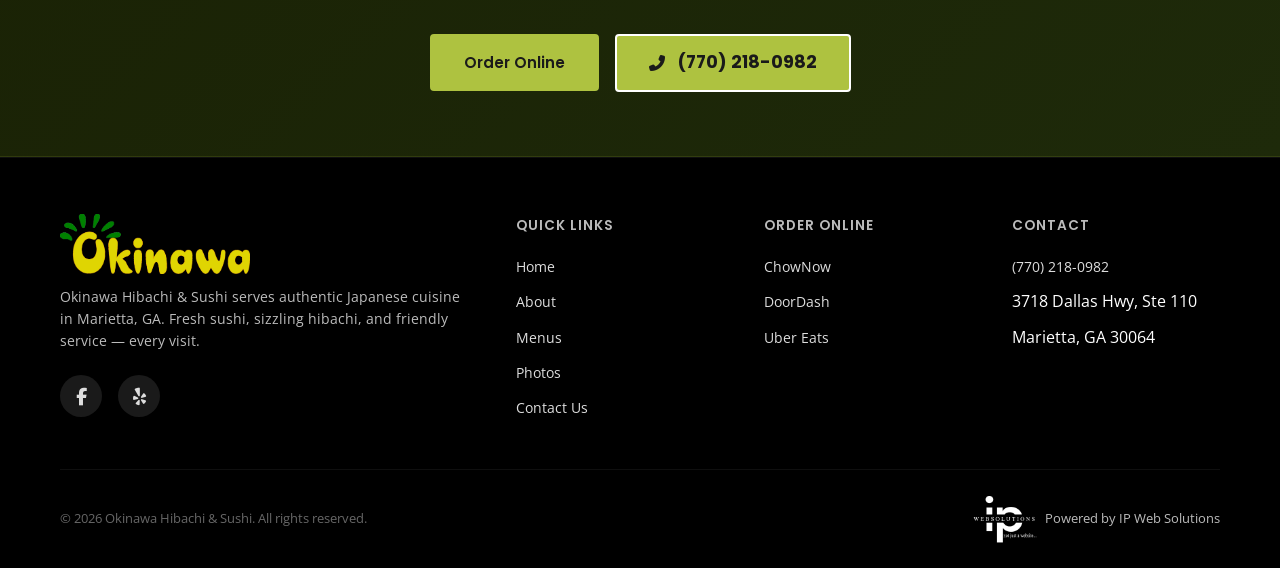
<file: menu.html>
<!DOCTYPE html>
<html lang="en">
<head>
  <meta charset="UTF-8">
  <meta name="viewport" content="width=device-width, initial-scale=1.0">
  <title>Menu | Okinawa Hibachi &amp; Sushi — Marietta, GA</title>
  <meta name="description" content="Full menu for Okinawa Hibachi &amp; Sushi in Marietta, GA — sushi rolls, hibachi dinners, appetizers, fried rice, noodles, and more.">
  <link rel="canonical" href="https://okinawamarietta.com/menu.html">
  <meta name="google-site-verification" content="oXHYq9LXJpDZgLNBL3jFryf9S1InIetwg-Su3VbhCg8">
  <meta property="og:title" content="Menu | Okinawa Hibachi &amp; Sushi — Marietta, GA">
  <meta property="og:description" content="Full menu for Okinawa Hibachi &amp; Sushi in Marietta, GA — sushi rolls, hibachi dinners, appetizers, fried rice, noodles, and more.">
  <meta property="og:image" content="https://okinawamarietta.com/images/serene/storefront.jpg">
  <meta property="og:url" content="https://okinawamarietta.com/menu.html">
  <meta property="og:type" content="website">
  <meta name="twitter:card" content="summary_large_image">
  <meta name="twitter:title" content="Menu | Okinawa Hibachi &amp; Sushi — Marietta, GA">
  <meta name="twitter:description" content="Full menu for Okinawa Hibachi &amp; Sushi in Marietta, GA — sushi rolls, hibachi dinners, appetizers, fried rice, noodles, and more.">
  <meta name="twitter:image" content="https://okinawamarietta.com/images/serene/storefront.jpg">
  <link rel="icon" type="image/png" sizes="32x32" href="favicon-32x32.png">
  <link rel="icon" type="image/png" sizes="16x16" href="favicon-16x16.png">
  <link rel="apple-touch-icon" sizes="180x180" href="apple-touch-icon.png">
  <link rel="preconnect" href="https://fonts.googleapis.com">
  <link rel="preconnect" href="https://fonts.gstatic.com" crossorigin>
  <link href="https://fonts.googleapis.com/css2?family=Open+Sans:wght@300;400;500;600;700&family=Poppins:wght@400;500;600;700;800&display=swap" rel="stylesheet">
  <link rel="stylesheet" href="https://cdnjs.cloudflare.com/ajax/libs/font-awesome/6.5.1/css/all.min.css">
  <link rel="stylesheet" href="css/styles.css?v=cbc9b0d5">
  <script type="application/ld+json">
  {
    "@context": "https://schema.org",
    "@type": "Restaurant",
    "name": "Okinawa Hibachi & Sushi",
    "url": "https://okinawamarietta.com",
    "telephone": "+1-770-218-0982",
    "servesCuisine": ["Japanese", "Sushi", "Hibachi"],
    "address": {
      "@type": "PostalAddress",
      "streetAddress": "3718 Dallas Hwy Ste 110",
      "addressLocality": "Marietta",
      "addressRegion": "GA",
      "postalCode": "30064",
      "addressCountry": "US"
    },
    "image": "https://okinawamarietta.com/images/serene/storefront.jpg",
    "sameAs": ["https://www.facebook.com/p/Okinawa-Hibachi-Sushi-100067176165063/"]
  }
  </script>
</head>
<body>

  <!-- Header -->
  <header class="header">
    <nav class="nav container">
      <a href="index.html" class="nav-logo"><img src="images/okinawa-logo.png" alt="Okinawa Hibachi &amp; Sushi" class="nav-logo-img"></a>
      <div class="nav-links">
        <a href="index.html">Home</a>
        <a href="about.html">About</a>
        <a href="menu.html" class="active">Menus</a>
        <a href="photos.html">Photos</a>
        <a href="contact.html">Contact Us</a>
        <a href="https://www.facebook.com/p/Okinawa-Hibachi-Sushi-100067176165063/" target="_blank" class="nav-social"><i class="fab fa-facebook-f"></i></a>
        <a href="tel:+17702180982" class="nav-phone"><i class="fas fa-phone-alt"></i> 770-218-0982</a>
      </div>
      <button class="hamburger" aria-label="Toggle menu">
        <span></span><span></span><span></span>
      </button>
    </nav>
    <div class="nav-overlay"></div>
  </header>

  <!-- Page Header -->
  <section class="page-header">
    <div class="page-header-bg" style="background-image:url('images/serene/hibachi-combo-2.jpg')"></div>
    <div class="container" style="position:relative;z-index:1;">
      <span class="section-badge">Our Menu</span>
      <h1>What's Cooking</h1>
      <p>Fresh sushi, sizzling hibachi, and so much more.</p>
    </div>
  </section>

  <!-- Menu Images -->
  <section class="section-dark">
    <div class="container">

      <!-- Menu Tabs -->
      <div class="menu-nav">
        <button class="menu-nav-btn active" data-menu="dinner">Dinner</button>
        <button class="menu-nav-btn" data-menu="lunch">Lunch</button>
        <button class="menu-nav-btn" data-menu="sushi">Sushi</button>
      </div>

      <!-- Dinner Menu -->
      <div class="menu-images" id="menu-dinner">
        <div class="menu-img-grid">
          <img src="images/menus/menu-dinner-1.jpg" alt="Okinawa Dinner Menu - Page 1">
          <img src="images/menus/menu-dinner-2.jpg" alt="Okinawa Dinner Menu - Page 2">
        </div>
      </div>

      <!-- Lunch Menu -->
      <div class="menu-images" id="menu-lunch" style="display:none;">
        <div class="menu-img-grid">
          <img src="images/menus/menu-lunch-1.jpg" alt="Okinawa Lunch Menu - Page 1">
          <img src="images/menus/menu-lunch-2.jpg" alt="Okinawa Lunch Menu - Page 2">
        </div>
      </div>

      <!-- Sushi Menu -->
      <div class="menu-images" id="menu-sushi" style="display:none;">
        <div class="menu-img-grid">
          <img src="images/menus/menu-sushi-1.jpg" alt="Okinawa Sushi Menu - Page 1">
          <img src="images/menus/menu-sushi-2.jpg" alt="Okinawa Sushi Menu - Page 2">
        </div>
      </div>

    </div>
  </section>

  <!-- CTA -->
  <section class="cta-section">
    <div class="container reveal">
      <h2>Ready to Order?</h2>
      <p>Skip the wait — order pickup or delivery online.</p>
      <div style="display:flex;gap:1rem;justify-content:center;flex-wrap:wrap;margin-top:1.5rem;">
        <div class="order-dropdown">
          <span class="btn btn-primary order-dropdown-btn" onclick="this.nextElementSibling.classList.toggle('open')">Order Online</span>
          <div class="order-dropdown-list">
            <a href="https://order.online/store/OkinawaHibachiandSushi-214505" target="_blank">ChowNow</a>
            <a href="https://www.doordash.com/store/okinawa-hibachi-and-sushi-marietta-214505/" target="_blank">DoorDash</a>
            <a href="https://www.ubereats.com/store/okinawa-hibachi-and-sushi-marietta/-2jIXX8yRQKUT7azbcEYQg" target="_blank">Uber Eats</a>
          </div>
        </div>
        <a href="tel:+17702180982" class="tel-link phone-btn btn btn-secondary"><i class="fas fa-phone-alt"></i> &nbsp;(770) 218-0982</a>
      </div>
    </div>
  </section>

  <!-- Footer -->
  <footer class="footer">
    <div class="container">
      <div class="footer-grid">
        <div class="footer-about">
          <div class="footer-logo"><img src="images/okinawa-logo.png" alt="Okinawa Hibachi &amp; Sushi" class="footer-logo-img"></div>
          <p>Okinawa Hibachi &amp; Sushi serves authentic Japanese cuisine in Marietta, GA. Fresh sushi, sizzling hibachi, and friendly service — every visit.</p>
          <div class="social-links">
            <a href="https://www.facebook.com/p/Okinawa-Hibachi-Sushi-100067176165063/" target="_blank" class="social-link" aria-label="Facebook"><i class="fab fa-facebook-f"></i></a>
            <a href="https://www.yelp.com/biz/okinawa-hibachi-and-sushi-marietta" target="_blank" class="social-link" aria-label="Yelp"><i class="fab fa-yelp"></i></a>
          </div>
        </div>
        <div class="footer-col">
          <h4>Quick Links</h4>
          <ul>
            <li><a href="index.html">Home</a></li>
            <li><a href="about.html">About</a></li>
            <li><a href="menu.html">Menus</a></li>
            <li><a href="photos.html">Photos</a></li>
            <li><a href="contact.html">Contact Us</a></li>
          </ul>
        </div>
        <div class="footer-col">
          <h4>Order Online</h4>
          <ul>
            <li><a href="https://order.online/store/OkinawaHibachiandSushi-214505" target="_blank">ChowNow</a></li>
            <li><a href="https://www.doordash.com/store/okinawa-hibachi-and-sushi-marietta-214505/" target="_blank">DoorDash</a></li>
            <li><a href="https://www.ubereats.com/store/okinawa-hibachi-and-sushi-marietta/-2jIXX8yRQKUT7azbcEYQg" target="_blank">Uber Eats</a></li>
          </ul>
        </div>
        <div class="footer-col">
          <h4>Contact</h4>
          <ul>
            <li><a href="tel:+17702180982" class="tel-link">(770) 218-0982</a></li>
            <li>3718 Dallas Hwy, Ste 110</li>
            <li>Marietta, GA 30064</li>
          </ul>
        </div>
      </div>
      <div class="footer-bottom">
        <span>&copy; 2026 Okinawa Hibachi &amp; Sushi. All rights reserved.</span>
        <a href="https://ipwebsolutions.net" target="_blank"><img src="images/ipw-logo-white.webp" alt="IP Web Solutions" class="ipw-logo"> Powered by IP Web Solutions</a>
      </div>
    </div>
  </footer>

  <button class="back-to-top" aria-label="Back to top"><i class="fas fa-chevron-up"></i></button>

  <div class="modal-overlay" id="modalOverlay">
    <div class="modal">
      <div class="modal-icon"><i class="fas fa-check"></i></div>
      <h3>Success</h3>
      <p>Your message has been sent.</p>
      <button class="btn btn-primary" onclick="closeModal()">Got It</button>
    </div>
  </div>

  <script src="js/main.js?v=9117ed8e"></script>
  <script src="https://ronb.ipwebsolutions.net/api/tracker.js" data-business="okinawamarietta" defer></script>
  <script src="https://ronb.ipwebsolutions.net/api/ga4.js" data-ga4="G-REPNMKKG5W" async></script>
</body>
</html>
</file>
<file: css/styles.css>
/* ========================================
   Okinawa Hibachi & Sushi — Marietta
   Dark theme + Green accent
   ======================================== */

/* --- Reset & Base --- */
*, *::before, *::after { box-sizing: border-box; margin: 0; padding: 0; }

html {
  scroll-behavior: smooth;
  font-size: 16px;
}

body {
  font-family: 'Open Sans', sans-serif;
  background: #000;
  color: #fff;
  line-height: 1.7;
  overflow-x: hidden;
}

a { color: #AEC240; text-decoration: none; transition: color .25s; }
a:hover { color: #C4D66E; }

img { max-width: 100%; height: auto; display: block; }

ul { list-style: none; }

.container {
  max-width: 1200px;
  margin: 0 auto;
  padding: 0 1.25rem;
}

/* --- Typography --- */
h1, h2, h3, h4 { font-family: 'Poppins', sans-serif; font-weight: 600; color: #fff; }
h1 { font-size: 3rem; line-height: 1.15; }
h2 { font-size: 2.25rem; margin-bottom: 1rem; }
h3 { font-size: 1.5rem; margin-bottom: .75rem; }
h4 { font-size: 1.1rem; }

.section-badge {
  display: inline-block;
  text-transform: uppercase;
  font-size: .75rem;
  font-weight: 700;
  letter-spacing: 2px;
  color: #AEC240;
  margin-bottom: .5rem;
}

.section-heading { margin-bottom: .75rem; }

.section-sub {
  color: #ddd;
  max-width: 640px;
  margin-bottom: 2.5rem;
}

/* --- Buttons --- */
.btn {
  display: inline-block;
  padding: .85rem 2rem;
  font-family: 'Poppins', sans-serif;
  font-size: .95rem;
  font-weight: 600;
  border-radius: 4px;
  border: 2px solid transparent;
  cursor: pointer;
  transition: all .3s ease;
  text-align: center;
}

.btn-primary {
  background: #AEC240;
  color: #1a1a1a;
  border-color: #AEC240;
}
.btn-primary:hover {
  background: #8BA830;
  border-color: #8BA830;
  color: #1a1a1a;
  transform: translateY(-2px);
  box-shadow: 0 6px 20px rgba(174,194,64,.35);
}

.btn-secondary {
  background: transparent;
  color: #fff;
  border-color: #fff;
}
.btn-secondary:hover {
  background: #fff;
  color: #2A2A2A;
  transform: translateY(-2px);
}

.btn-outline {
  background: transparent;
  color: #AEC240;
  border-color: #AEC240;
}
.btn-outline:hover {
  background: #AEC240;
  color: #1a1a1a;
  transform: translateY(-2px);
}

.btn-sm { padding: .55rem 1.25rem; font-size: .85rem; }

/* ========================================
   HEADER / NAV
   ======================================== */
.header {
  position: fixed;
  top: 0;
  left: 0;
  width: 100%;
  z-index: 1000;
  background: rgba(0,0,0,.92);
  backdrop-filter: blur(10px);
  -webkit-backdrop-filter: blur(10px);
  border-bottom: 1px solid rgba(255,255,255,.06);
  transition: background .3s, box-shadow .3s;
}
.header.scrolled {
  background: rgba(0,0,0,.98);
  box-shadow: 0 2px 20px rgba(0,0,0,.5);
}

.nav {
  display: flex;
  align-items: center;
  justify-content: space-between;
  height: 80px;
}

.nav-logo {
  display: flex;
  align-items: center;
  gap: .6rem;
  font-family: 'Poppins', sans-serif;
  font-weight: 700;
  font-size: 1.35rem;
  color: #fff;
}
.nav-logo span { color: #AEC240; }
.nav-logo-img { height: 50px; width: auto; }
.footer-logo-img { height: 60px; width: auto; margin-bottom: .5rem; }

.nav-links {
  display: flex;
  gap: 2rem;
  align-items: center;
}
.nav-links a {
  color: #eee;
  font-size: .9rem;
  font-weight: 500;
  position: relative;
  padding: .25rem 0;
  transition: color .25s;
}
.nav-links a::after {
  content: '';
  position: absolute;
  bottom: -2px;
  left: 0;
  width: 0;
  height: 2px;
  background: #AEC240;
  transition: width .3s;
}
.nav-links a:hover,
.nav-links a.active { color: #fff; }
.nav-links a:hover::after,
.nav-links a.active::after { width: 100%; }

.nav-cta {
  background: #AEC240;
  color: #1a1a1a !important;
  padding: .5rem 1.25rem;
  border-radius: 4px;
  font-weight: 600;
}
.nav-cta::after { display: none !important; }
.nav-cta:hover { background: #8BA830; color: #1a1a1a; }

/* Hamburger */
.hamburger {
  display: none;
  flex-direction: column;
  gap: 5px;
  cursor: pointer;
  z-index: 1001;
  background: none;
  border: none;
  padding: 4px;
}
.hamburger span {
  display: block;
  width: 26px;
  height: 2px;
  background: #fff;
  border-radius: 2px;
  transition: all .3s;
}
.hamburger.active span:nth-child(1) { transform: rotate(45deg) translate(5px, 5px); }
.hamburger.active span:nth-child(2) { opacity: 0; }
.hamburger.active span:nth-child(3) { transform: rotate(-45deg) translate(5px, -5px); }

.nav-overlay {
  position: fixed;
  inset: 0;
  background: rgba(0,0,0,.6);
  opacity: 0;
  visibility: hidden;
  transition: all .3s;
  z-index: 999;
}
.nav-overlay.active { opacity: 1; visibility: visible; }

/* ========================================
   NAV EXTRAS (phone + social)
   ======================================== */
.nav-phone {
  display: inline-flex;
  align-items: center;
  gap: .4rem;
  background: #AEC240;
  color: #1a1a1a !important;
  padding: .45rem 1rem;
  border-radius: 4px;
  font-weight: 700;
  font-size: .85rem;
  font-family: 'Poppins', sans-serif;
  transition: background .25s;
  white-space: nowrap;
}
.nav-phone::after { display: none !important; }
.nav-phone:hover { background: #8BA830; color: #1a1a1a !important; }
.nav-phone i { font-size: .8rem; }

.nav-social {
  font-size: 1.1rem;
  color: #eee !important;
  padding: .25rem !important;
}
.nav-social::after { display: none !important; }
.nav-social:hover { color: #AEC240 !important; }

/* ========================================
   ORDER BAR (homepage top)
   ======================================== */
.order-bar {
  background: #000;
  padding: 2.5rem 0;
  padding-top: calc(80px + 2.5rem);
  border-bottom: 1px solid rgba(255,255,255,.06);
}
.order-columns {
  display: flex;
  justify-content: center;
  gap: 3rem;
  flex-wrap: wrap;
}
.order-col {
  text-align: center;
}
.order-label {
  font-family: 'Poppins', sans-serif;
  font-size: 1rem;
  font-weight: 600;
  color: #fff;
  margin-bottom: .75rem;
  text-transform: uppercase;
  letter-spacing: 1px;
}
.order-box-btn {
  display: inline-block;
  background: #AEC240;
  color: #1a1a1a;
  font-family: 'Poppins', sans-serif;
  font-weight: 700;
  font-size: .9rem;
  padding: .7rem 2rem;
  border-radius: 4px;
  letter-spacing: 1px;
  transition: background .25s, transform .25s;
}
.order-box-btn:hover {
  background: #8BA830;
  color: #1a1a1a;
  transform: translateY(-2px);
}
.order-col-btns {
  display: flex;
  gap: .75rem;
  justify-content: center;
}

/* ========================================
   FOOD ROW (3 photos across, homepage)
   ======================================== */
.food-row {
  padding: 0;
}
.food-row-grid {
  display: grid;
  grid-template-columns: repeat(3, 1fr);
  gap: 0;
}
.food-row-item {
  overflow: hidden;
  aspect-ratio: 4/3;
}
.food-row-item img {
  width: 100%;
  height: 100%;
  object-fit: cover;
  transition: transform .4s;
}
.food-row-item:hover img {
  transform: scale(1.05);
}

/* ========================================
   NAME SECTION (Okinawa Marietta + phone)
   ======================================== */
.name-section {
  background: #000;
  padding: 3rem 0;
}
.restaurant-name {
  font-family: 'Poppins', sans-serif;
  font-size: 3.5rem;
  font-weight: 800;
  color: #fff;
  margin-bottom: 1rem;
  letter-spacing: 1px;
}
.phone-btn {
  display: inline-flex;
  align-items: center;
  gap: .5rem;
  background: #AEC240;
  color: #1a1a1a !important;
  font-family: 'Poppins', sans-serif;
  font-weight: 700;
  font-size: 1.1rem;
  padding: .75rem 2rem;
  border-radius: 4px;
  transition: background .25s, transform .25s;
  pointer-events: auto;
  cursor: pointer;
}
.phone-btn:hover {
  background: #8BA830;
  color: #1a1a1a !important;
  transform: translateY(-2px);
}
.phone-btn i { font-size: 1rem; }

/* ========================================
   FOOD GALLERY (homepage bottom)
   ======================================== */
.food-gallery-home {
  background: #000;
  padding: 0 0 3rem;
}
.food-gallery-grid {
  display: grid;
  grid-template-columns: repeat(3, 1fr);
  gap: 1rem;
}
.food-gallery-item {
  aspect-ratio: 4/3;
  border-radius: 8px;
  overflow: hidden;
  background: #111;
}
.food-gallery-item img {
  width: 100%;
  height: 100%;
  object-fit: cover;
  transition: transform .4s;
}
.food-gallery-item:hover img {
  transform: scale(1.05);
}

/* ========================================
   HERO
   ======================================== */
.hero {
  position: relative;
  min-height: 92vh;
  display: flex;
  align-items: center;
  overflow: hidden;
  padding-top: 80px;
}
.hero-bg {
  position: absolute;
  inset: 0;
  background: url('../images/food-08.jpg') center/cover no-repeat;
  z-index: 0;
}
.hero-bg::after {
  content: '';
  position: absolute;
  inset: 0;
  background: rgba(0,0,0,.7);
}

.hero-content {
  position: relative;
  z-index: 1;
  max-width: 700px;
}
.hero-badge {
  display: inline-block;
  font-size: .75rem;
  font-weight: 700;
  text-transform: uppercase;
  letter-spacing: 3px;
  color: #AEC240;
  margin-bottom: 1rem;
  border: 1px solid rgba(174,194,64,.3);
  padding: .4rem 1rem;
  border-radius: 3px;
}

.hero h1 span { color: #AEC240; }

.hero p {
  font-size: 1.15rem;
  color: #ddd;
  margin: 1.25rem 0 2rem;
  max-width: 540px;
}

.hero-btns {
  display: flex;
  gap: 1rem;
  flex-wrap: wrap;
}

.hero-decor {
  position: absolute;
  right: -40px;
  top: 50%;
  transform: translateY(-50%);
  width: 500px;
  height: 500px;
  border-radius: 50%;
  border: 1px solid rgba(174,194,64,.1);
  z-index: 0;
}
.hero-decor::before {
  content: '';
  position: absolute;
  inset: 40px;
  border-radius: 50%;
  border: 1px solid rgba(174,194,64,.07);
}

/* ========================================
   ANNOUNCEMENT BAR
   ======================================== */
.announce-bar {
  background: #AEC240;
  padding: .75rem 0;
  text-align: center;
}
.announce-bar p {
  color: #1a1a1a;
  font-size: .9rem;
  font-weight: 500;
}
.announce-bar a {
  color: #1a1a1a;
  font-weight: 700;
  text-decoration: underline;
}
.announce-bar a:hover { color: #333; }
.announce-bar i { margin-right: .25rem; }

/* ========================================
   FOOD SHOWCASE
   ======================================== */
.showcase-grid {
  display: grid;
  grid-template-columns: repeat(4, 1fr);
  gap: 1.5rem;
}
.showcase-item {
  text-align: center;
  transition: transform .3s;
}
.showcase-item:hover { transform: translateY(-4px); }
.showcase-item img {
  width: 100%;
  aspect-ratio: 1;
  object-fit: cover;
  border-radius: 12px;
  border: 2px solid rgba(255,255,255,.06);
  margin-bottom: .75rem;
}
.showcase-item h4 {
  font-size: .95rem;
  color: #fff;
  font-weight: 600;
}

/* ========================================
   INFO BAR
   ======================================== */
.info-bar {
  background: #111;
  border-top: 1px solid rgba(255,255,255,.06);
  border-bottom: 1px solid rgba(255,255,255,.06);
  padding: 2.5rem 0;
}
.info-grid {
  display: grid;
  grid-template-columns: repeat(3, 1fr);
  gap: 2rem;
  text-align: center;
}
.info-item i {
  font-size: 1.5rem;
  color: #AEC240;
  margin-bottom: .5rem;
}
.info-item h4 {
  font-size: .9rem;
  text-transform: uppercase;
  letter-spacing: 1px;
  margin-bottom: .25rem;
  color: #ccc;
}
.info-item p { color: #fff; font-size: .95rem; }

/* ========================================
   SECTIONS — Shared
   ======================================== */
section { padding: 5rem 0; }
.section-dark { background: #000; }
.section-darker { background: #000; }
.section-alt { background: #0a0a0a; }

.text-center { text-align: center; }
.mx-auto { margin-left: auto; margin-right: auto; }

/* ========================================
   FEATURE CARDS
   ======================================== */
.features-grid {
  display: grid;
  grid-template-columns: repeat(3, 1fr);
  gap: 2rem;
}
.feature-card {
  background: #111;
  border: 1px solid rgba(255,255,255,.06);
  border-radius: 8px;
  padding: 2rem;
  text-align: center;
  transition: transform .3s, border-color .3s, box-shadow .3s;
}
.feature-card:hover {
  transform: translateY(-6px);
  border-color: rgba(174,194,64,.3);
  box-shadow: 0 10px 30px rgba(0,0,0,.3);
}
.feature-icon {
  width: 64px;
  height: 64px;
  border-radius: 12px;
  background: linear-gradient(135deg, rgba(174,194,64,.15), rgba(174,194,64,.05));
  display: flex;
  align-items: center;
  justify-content: center;
  margin: 0 auto 1.25rem;
  font-size: 1.5rem;
  color: #AEC240;
}
.feature-card p { color: #ccc; font-size: .9rem; }

/* ========================================
   HOURS SECTION
   ======================================== */
.hours-grid {
  display: grid;
  grid-template-columns: repeat(2, 1fr);
  gap: 3rem;
  align-items: center;
}
.hours-table {
  width: 100%;
  border-collapse: collapse;
}
.hours-table tr { border-bottom: 1px solid rgba(255,255,255,.06); }
.hours-table td {
  padding: .85rem 0;
  font-size: .95rem;
}
.hours-table td:first-child { font-weight: 600; color: #fff; }
.hours-table td:last-child { text-align: right; color: #ddd; }
.hours-table tr.closed td:last-child { color: #e53935; }

.hours-card {
  background: #111;
  border: 1px solid rgba(255,255,255,.06);
  border-radius: 8px;
  padding: 2.5rem;
}
.hours-card h3 { margin-bottom: 1.5rem; }

/* ========================================
   ORDER ONLINE SECTION
   ======================================== */
.order-section { text-align: center; }
.order-btns {
  display: flex;
  justify-content: center;
  gap: 1.25rem;
  flex-wrap: wrap;
  margin-top: 2rem;
}
.order-btn {
  display: inline-flex;
  align-items: center;
  gap: 1rem;
  padding: 1.25rem 2rem;
  background: #111;
  border: 1px solid rgba(255,255,255,.08);
  border-radius: 10px;
  color: #fff;
  font-family: 'Poppins', sans-serif;
  transition: all .3s;
  min-width: 240px;
}
.order-btn:hover {
  border-color: #AEC240;
  transform: translateY(-3px);
  box-shadow: 0 8px 25px rgba(0,0,0,.3);
  color: #fff;
}
.order-btn i { font-size: 1.5rem; color: #AEC240; flex-shrink: 0; }
.order-btn strong { display: block; font-size: 1rem; font-weight: 600; }
.order-btn small { display: block; font-size: .78rem; color: #bbb; font-weight: 400; margin-top: .1rem; }
.order-btn-accent {
  background: #AEC240;
  border-color: #AEC240;
  color: #1a1a1a;
}
.order-btn-accent i { color: #1a1a1a; }
.order-btn-accent strong { color: #1a1a1a; }
.order-btn-accent small { color: rgba(26,26,26,.6); }
.order-btn-accent:hover {
  background: #8BA830;
  border-color: #8BA830;
  color: #1a1a1a;
}

/* ========================================
   ABOUT PAGE
   ======================================== */
.about-grid {
  display: grid;
  grid-template-columns: 1fr 1fr;
  gap: 3rem;
  align-items: center;
}
.about-img {
  border-radius: 8px;
  overflow: hidden;
  background: #111;
  aspect-ratio: 4/3;
  display: flex;
  align-items: center;
  justify-content: center;
  border: 1px solid rgba(255,255,255,.06);
}
.about-img-placeholder {
  color: #555;
  font-size: .9rem;
  text-align: center;
  padding: 2rem;
}
.about-text p { color: #ddd; margin-bottom: 1rem; }
.about-text p:last-child { margin-bottom: 0; }

.values-grid {
  display: grid;
  grid-template-columns: repeat(2, 1fr);
  gap: 1.5rem;
  margin-top: 2rem;
}
.value-item {
  display: flex;
  gap: 1rem;
  align-items: flex-start;
}
.value-item i {
  color: #AEC240;
  font-size: 1.25rem;
  margin-top: .2rem;
  flex-shrink: 0;
}
.value-item h4 { margin-bottom: .25rem; font-size: 1rem; }
.value-item p { color: #ccc; font-size: .85rem; }

/* ========================================
   MENU PAGE
   ======================================== */
.menu-nav {
  display: flex;
  justify-content: center;
  flex-wrap: wrap;
  gap: .5rem;
  margin-bottom: 3rem;
}
.menu-nav-btn {
  padding: .55rem 1.25rem;
  background: #111;
  border: 1px solid rgba(255,255,255,.08);
  border-radius: 4px;
  color: #eee;
  font-family: 'Poppins', sans-serif;
  font-size: .8rem;
  font-weight: 600;
  cursor: pointer;
  transition: all .25s;
}
.menu-nav-btn:hover,
.menu-nav-btn.active {
  background: #AEC240;
  border-color: #AEC240;
  color: #1a1a1a;
}

.menu-category { margin-bottom: 3.5rem; }
.menu-category-header {
  display: flex;
  align-items: center;
  gap: 1rem;
  margin-bottom: 1.5rem;
  padding-bottom: .75rem;
  border-bottom: 2px solid rgba(174,194,64,.25);
}
.menu-category-header i { color: #AEC240; font-size: 1.25rem; }
.menu-category-header h3 { margin-bottom: 0; color: #AEC240; }

.menu-items {
  display: grid;
  grid-template-columns: repeat(2, 1fr);
  gap: 1rem;
}
.menu-item {
  display: flex;
  justify-content: space-between;
  align-items: baseline;
  padding: .85rem 1rem;
  background: #111;
  border-radius: 6px;
  border: 1px solid rgba(255,255,255,.04);
  transition: border-color .25s;
}
.menu-item:hover { border-color: rgba(174,194,64,.2); }
.menu-item-name { color: #fff; font-size: .9rem; font-weight: 500; }
.menu-item-price { color: #AEC240; font-weight: 700; font-size: .9rem; white-space: nowrap; margin-left: 1rem; }

.menu-item-desc {
  color: #777;
  font-size: .8rem;
  margin-top: .15rem;
}

/* ========================================
   MENU IMAGES (tabbed layout)
   ======================================== */
.menu-img-grid {
  display: flex;
  flex-direction: column;
  gap: 1.5rem;
  max-width: 800px;
  margin: 0 auto;
}
.menu-img-grid img {
  width: 100%;
  height: auto;
  border-radius: 8px;
  border: 1px solid rgba(255,255,255,.08);
  background: #fff;
}

/* ========================================
   GALLERY PAGE
   ======================================== */
.gallery-grid {
  display: grid;
  grid-template-columns: repeat(3, 1fr);
  gap: 1rem;
}
.gallery-item {
  aspect-ratio: 4/3;
  border-radius: 8px;
  overflow: hidden;
  background: #111;
  border: 1px solid rgba(255,255,255,.06);
  display: flex;
  align-items: center;
  justify-content: center;
  transition: transform .3s, box-shadow .3s;
}
.gallery-item:hover {
  transform: scale(1.03);
  box-shadow: 0 10px 30px rgba(0,0,0,.4);
}
.gallery-item img {
  width: 100%;
  height: 100%;
  object-fit: cover;
}
.gallery-placeholder {
  color: #555;
  font-size: .85rem;
  text-align: center;
}
/* ========================================
   CONTACT PAGE
   ======================================== */
.contact-grid {
  display: grid;
  grid-template-columns: 1fr 1fr;
  gap: 3rem;
}
.contact-info-card {
  background: #111;
  border: 1px solid rgba(255,255,255,.06);
  border-radius: 8px;
  padding: 2rem;
  margin-bottom: 1.5rem;
}
.contact-info-item {
  display: flex;
  gap: 1rem;
  margin-bottom: 1.5rem;
  align-items: flex-start;
}
.contact-info-item:last-child { margin-bottom: 0; }
.contact-info-item i {
  color: #AEC240;
  font-size: 1.2rem;
  margin-top: .15rem;
  flex-shrink: 0;
  width: 24px;
  text-align: center;
}
.contact-info-item h4 { margin-bottom: .15rem; font-size: .95rem; }
.contact-info-item p { color: #ddd; font-size: .9rem; }
.contact-info-item a { color: #ddd; }
.contact-info-item a:hover { color: #AEC240; }

.contact-form {
  background: #111;
  border: 1px solid rgba(255,255,255,.06);
  border-radius: 8px;
  padding: 2.5rem;
}
.contact-form h3 { margin-bottom: 1.5rem; }

.form-row {
  display: grid;
  grid-template-columns: 1fr 1fr;
  gap: 1rem;
}
.form-group { margin-bottom: 1.25rem; }
.form-group label {
  display: block;
  font-size: .85rem;
  font-weight: 600;
  color: #eee;
  margin-bottom: .4rem;
}
.form-group input,
.form-group textarea,
.form-group select {
  width: 100%;
  padding: .75rem 1rem;
  background: #1a1a1a;
  border: 1px solid rgba(255,255,255,.1);
  border-radius: 4px;
  color: #fff;
  font-family: 'Open Sans', sans-serif;
  font-size: .9rem;
  transition: border-color .25s;
}
.form-group input:focus,
.form-group textarea:focus,
.form-group select:focus {
  outline: none;
  border-color: #AEC240;
}
.form-group textarea { resize: vertical; min-height: 100px; }
.form-group .error-msg {
  color: #e53935;
  font-size: .78rem;
  margin-top: .25rem;
  display: none;
}
.form-group.has-error input,
.form-group.has-error textarea {
  border-color: #e53935;
}
.form-group.has-error .error-msg { display: block; }

.form-submit { margin-top: .5rem; }
.form-submit .btn { width: 100%; padding: .9rem; }

/* Map */
.map-wrap {
  border-radius: 8px;
  overflow: hidden;
  border: 1px solid rgba(255,255,255,.06);
  margin-top: 1.5rem;
}
.map-wrap iframe {
  width: 100%;
  height: 280px;
  border: 0;
  filter: grayscale(.8) invert(.92) contrast(1.1);
}

/* Social links */
.social-links {
  display: flex;
  gap: 1rem;
  margin-top: 1.5rem;
}
.social-link {
  width: 42px;
  height: 42px;
  display: flex;
  align-items: center;
  justify-content: center;
  border-radius: 50%;
  background: #1a1a1a;
  color: #ddd;
  font-size: 1.1rem;
  transition: all .25s;
}
.social-link:hover {
  background: #AEC240;
  color: #fff;
}

/* ========================================
   HOME CONTACT FORM
   ======================================== */
.contact-form-home {
  max-width: 800px;
  margin: 0 auto;
  background: #111;
  border: 1px solid rgba(255,255,255,.06);
  border-radius: 8px;
  padding: 2.5rem;
}
.form-row-3 {
  display: grid;
  grid-template-columns: repeat(3, 1fr);
  gap: 1rem;
}

/* ========================================
   CTA / NEWSLETTER
   ======================================== */
.cta-section {
  background: linear-gradient(135deg, #1a2205, #1e2a0a);
  text-align: center;
  padding: 4rem 0;
  border-top: 1px solid rgba(174,194,64,.15);
  border-bottom: 1px solid rgba(174,194,64,.15);
}
.cta-section h2 { margin-bottom: .5rem; }
.cta-section p { color: #ddd; margin-bottom: 2rem; }

.newsletter-form {
  display: flex;
  max-width: 500px;
  margin: 0 auto;
  gap: .5rem;
}
.newsletter-form input {
  flex: 1;
  padding: .8rem 1.25rem;
  background: #111;
  border: 1px solid rgba(255,255,255,.1);
  border-radius: 4px;
  color: #fff;
  font-size: .9rem;
}
.newsletter-form input:focus { outline: none; border-color: #AEC240; }
.newsletter-form .btn { white-space: nowrap; }

/* ========================================
   FOOTER
   ======================================== */
.footer {
  background: #000;
  border-top: 1px solid rgba(255,255,255,.06);
  padding: 3.5rem 0 1.5rem;
}
.footer-grid {
  display: grid;
  grid-template-columns: 2fr 1fr 1fr 1fr;
  gap: 2.5rem;
  margin-bottom: 2.5rem;
}
.footer-about p { color: #bbb; font-size: .85rem; margin-top: .75rem; line-height: 1.6; }
.footer-logo {
  font-family: 'Poppins', sans-serif;
  font-size: 1.2rem;
  font-weight: 700;
  color: #fff;
}
.footer-logo span { color: #AEC240; }

.footer-col h4 {
  font-size: .85rem;
  text-transform: uppercase;
  letter-spacing: 1px;
  color: #bbb;
  margin-bottom: 1rem;
}
.footer-col ul li { margin-bottom: .5rem; }
.footer-col ul li a { color: #ddd; font-size: .85rem; transition: color .2s; }
.footer-col ul li a:hover { color: #AEC240; }

.footer-bottom {
  border-top: 1px solid rgba(255,255,255,.06);
  padding-top: 1.5rem;
  display: flex;
  justify-content: space-between;
  align-items: center;
  font-size: .8rem;
  color: #666;
}
.footer-bottom a { color: #bbb; display: inline-flex; align-items: center; gap: .4rem; }
.footer-bottom a:hover { color: #AEC240; }
.footer-bottom .ipw-logo { height: 50px; width: auto; display: inline-block; filter: invert(1); transition: opacity .25s; }
.footer-bottom a:hover .ipw-logo { opacity: .8; }

/* ========================================
   PAGE HEADER (inner pages)
   ======================================== */
.page-header {
  padding: 8rem 0 3rem;
  text-align: center;
  background: #000;
  border-bottom: 1px solid rgba(255,255,255,.06);
  position: relative;
  overflow: hidden;
}
.page-header-bg {
  position: absolute;
  inset: 0;
  background-size: cover;
  background-position: center;
  opacity: .4;
}
.page-header h1 { margin-bottom: .5rem; }
.page-header p { color: #ddd; }

/* ========================================
   SCROLL REVEAL
   ======================================== */
.reveal {
  opacity: 0;
  transform: translateY(30px);
  transition: opacity .6s ease, transform .6s ease;
}
.reveal.visible {
  opacity: 1;
  transform: translateY(0);
}

/* ========================================
   BACK TO TOP
   ======================================== */
.back-to-top {
  position: fixed;
  bottom: 2rem;
  right: 2rem;
  width: 44px;
  height: 44px;
  border-radius: 50%;
  background: #AEC240;
  color: #1a1a1a;
  border: none;
  cursor: pointer;
  font-size: 1.1rem;
  display: flex;
  align-items: center;
  justify-content: center;
  opacity: 0;
  visibility: hidden;
  transition: all .3s;
  z-index: 900;
  box-shadow: 0 4px 15px rgba(174,194,64,.3);
}
.back-to-top.visible { opacity: 1; visibility: visible; }
.back-to-top:hover { transform: translateY(-3px); }

/* ========================================
   MODAL
   ======================================== */
.modal-overlay {
  position: fixed;
  inset: 0;
  background: rgba(0,0,0,.7);
  display: flex;
  align-items: center;
  justify-content: center;
  z-index: 2000;
  opacity: 0;
  visibility: hidden;
  transition: all .3s;
}
.modal-overlay.active { opacity: 1; visibility: visible; }

.modal {
  background: #111;
  border: 1px solid rgba(255,255,255,.08);
  border-radius: 12px;
  padding: 2.5rem;
  max-width: 420px;
  width: 90%;
  text-align: center;
}
.modal-icon {
  width: 60px;
  height: 60px;
  border-radius: 50%;
  background: rgba(34,197,94,.15);
  display: flex;
  align-items: center;
  justify-content: center;
  margin: 0 auto 1rem;
  font-size: 1.5rem;
  color: #22c55e;
}
.modal-icon.error { background: rgba(229,57,53,.15); color: #e53935; }
.modal h3 { margin-bottom: .5rem; }
.modal p { color: #ddd; font-size: .9rem; margin-bottom: 1.5rem; }
.modal .btn { min-width: 140px; }

/* ========================================
   RESPONSIVE
   ======================================== */
@media (max-width: 1024px) {
  .features-grid { grid-template-columns: repeat(2, 1fr); }
  .footer-grid { grid-template-columns: 1fr 1fr; gap: 2rem; }
  .gallery-grid { grid-template-columns: repeat(2, 1fr); }
  .showcase-grid { grid-template-columns: repeat(2, 1fr); }
}

@media (max-width: 768px) {
  html { font-size: 15px; }
  h1 { font-size: 2rem; }
  h2 { font-size: 1.6rem; }
  section { padding: 2.5rem 0; }

  /* Nav mobile */
  .hamburger { display: flex; }
  .nav-links {
    position: fixed;
    top: 0;
    right: -100%;
    width: 280px;
    height: 100vh;
    background: #0a0a0a;
    flex-direction: column;
    padding: 5rem 2rem 2rem;
    gap: 0;
    transition: right .3s;
    z-index: 1000;
    border-left: 1px solid rgba(255,255,255,.06);
  }
  .nav-links.open { right: 0; }
  .nav-links a {
    padding: .9rem 0;
    font-size: 1rem;
    width: 100%;
    border-bottom: 1px solid rgba(255,255,255,.04);
  }
  .nav-links a::after { display: none; }
  .nav-cta { margin-top: 1rem; text-align: center; }
  .nav-phone { margin-top: .5rem; justify-content: center; }

  /* Page header — tighter on mobile */
  .page-header { padding: 6rem 0 2rem; }
  .page-header h1 { font-size: 1.75rem; margin-bottom: .25rem; }
  .page-header p { font-size: .9rem; }

  /* Order bar */
  .order-bar { padding-top: calc(80px + 1rem); padding-bottom: 1rem; }
  .order-label { font-size: .85rem !important; margin-bottom: .5rem !important; }
  .order-columns { gap: 1.5rem; }
  .order-box-btn { padding: .65rem 1.5rem; font-size: .85rem; }

  /* Food row — keep 3 columns on tablet, tighter */
  .food-row-grid { grid-template-columns: repeat(3, 1fr); }
  .food-row-item { aspect-ratio: 1/1; }

  /* Name section */
  .name-section { padding: 2rem 0; }
  .restaurant-name { font-size: 2rem; margin-bottom: .75rem; }
  .phone-btn { font-size: 1rem; padding: .65rem 1.5rem; }

  /* Food gallery — 2-col with tighter gap */
  .food-gallery-home { padding: 0 0 2rem; }
  .food-gallery-grid { grid-template-columns: 1fr 1fr; gap: .75rem; }

  /* Hero */
  .hero { min-height: 80vh; }
  .hero-decor { display: none; }
  .hero-btns { flex-direction: column; }
  .hero-btns .btn { text-align: center; }

  /* Info bar */
  .info-grid { grid-template-columns: 1fr; gap: 1.5rem; }

  /* Grids */
  .features-grid { grid-template-columns: 1fr; }
  .feature-card { padding: 1.5rem; }
  .hours-grid { grid-template-columns: 1fr; }
  .hours-card { padding: 1.5rem; }
  .about-grid { grid-template-columns: 1fr; }
  .contact-grid { grid-template-columns: 1fr; }
  .menu-items { grid-template-columns: 1fr; }
  .values-grid { grid-template-columns: 1fr; }
  .form-row { grid-template-columns: 1fr; }
  .form-row-3 { grid-template-columns: 1fr; }

  /* Gallery + Showcase — 2-col with tight gap */
  .gallery-grid { grid-template-columns: 1fr 1fr; gap: .75rem; }
  .showcase-grid { grid-template-columns: repeat(2, 1fr); gap: 1rem; }
  .announce-bar p { font-size: .8rem; }

  /* CTA — tighter */
  .cta-section { padding: 2.5rem 0; }
  .cta-section h2 { font-size: 1.4rem; }
  .cta-section p { margin-bottom: 1rem; font-size: .9rem; }

  /* Contact extras */
  .map-wrap iframe { height: 220px; }
  .contact-form { padding: 1.5rem; }

  /* Footer — tighter */
  .footer { padding: 2.5rem 0 1rem; }
  .footer-grid { grid-template-columns: 1fr; gap: 1.25rem; }
  .footer-about p { font-size: .8rem; }
  .footer-col h4 { margin-bottom: .6rem; }
  .footer-col ul li { margin-bottom: .35rem; }
  .footer-bottom { flex-direction: column; gap: .5rem; text-align: center; }
  .footer-bottom .ipw-logo { height: 36px; }

  /* Newsletter */
  .newsletter-form { flex-direction: column; }

  /* Tel links — clickable on mobile */
  .tel-link { pointer-events: auto; cursor: pointer; }
}

/* Tel links — plain text on desktop, clickable on mobile */
.tel-link { pointer-events: none; color: inherit; cursor: default; text-decoration: none; }
.tel-link.phone-btn { pointer-events: auto; cursor: pointer; }

/* Order Dropdown */
.order-dropdown { position: relative; display: inline-block; }
.order-dropdown-btn { cursor: pointer; }
.order-dropdown-list {
  display: none;
  position: absolute;
  bottom: calc(100% + .5rem);
  left: 50%;
  transform: translateX(-50%);
  background: #1a1a1a;
  border: 1px solid rgba(255,255,255,.15);
  border-radius: 6px;
  padding: .5rem;
  min-width: 180px;
  box-shadow: 0 8px 24px rgba(0,0,0,.4);
  z-index: 100;
}
.order-dropdown-list.open { display: flex; flex-direction: column; gap: .35rem; }
.order-dropdown-list a {
  display: block;
  padding: .55rem 1rem;
  color: #fff;
  font-size: .85rem;
  font-weight: 500;
  text-align: center;
  border-radius: 4px;
  transition: background .2s;
}
.order-dropdown-list a:hover { background: #AEC240; color: #1a1a1a; }

@media (max-width: 480px) {
  h1 { font-size: 1.65rem; }
  h2 { font-size: 1.35rem; }
  section { padding: 2rem 0; }
  .container { padding: 0 1rem; }

  /* Page header — even tighter */
  .page-header { padding: 5.5rem 0 1.5rem; }
  .page-header h1 { font-size: 1.5rem; }

  /* Food row — 1-col but shorter aspect ratio */
  .food-row-grid { grid-template-columns: 1fr; }
  .food-row-item { aspect-ratio: 16/10; }

  /* Name section */
  .name-section { padding: 1.5rem 0; }
  .restaurant-name { font-size: 1.65rem; margin-bottom: .5rem; }
  .phone-btn { font-size: .9rem; padding: .6rem 1.25rem; }

  /* Food gallery — keep 2-col with tight gap */
  .food-gallery-home { padding: 0 0 1.5rem; }
  .food-gallery-grid { grid-template-columns: 1fr 1fr; gap: .5rem; }
  .food-gallery-item { border-radius: 6px; }

  /* Gallery — keep 2-col */
  .gallery-grid { grid-template-columns: 1fr 1fr; gap: .5rem; }
  .gallery-item { border-radius: 6px; }

  /* Order bar */
  .order-bar { padding-top: calc(80px + .75rem); padding-bottom: .75rem; }
  .order-col-btns { flex-direction: column; align-items: stretch; }
  .order-box-btn { width: 100%; font-size: .85rem; padding: .7rem 1rem; text-align: center; }
  .order-btns { flex-direction: column; align-items: stretch; }
  .order-btn { width: 100%; min-width: 0; justify-content: center; }

  /* CTA */
  .cta-section { padding: 2rem 0; }
  .cta-section h2 { font-size: 1.25rem; }
  .order-dropdown .btn { width: 100%; }
  .order-dropdown { width: 100%; }

  /* Contact */
  .hours-card { padding: 1.25rem; }
  .contact-form { padding: 1.25rem; }
  .map-wrap iframe { height: 180px; }

  /* Feature cards */
  .feature-card { padding: 1.25rem; }
  .feature-icon { width: 50px; height: 50px; font-size: 1.2rem; margin-bottom: 1rem; }

  /* Footer */
  .footer { padding: 2rem 0 .75rem; }
  .footer-grid { gap: 1rem; }
  .footer-logo-img { height: 45px; }
  .footer-bottom .ipw-logo { height: 30px; }
  .footer-bottom { font-size: .75rem; }
}
</file>
